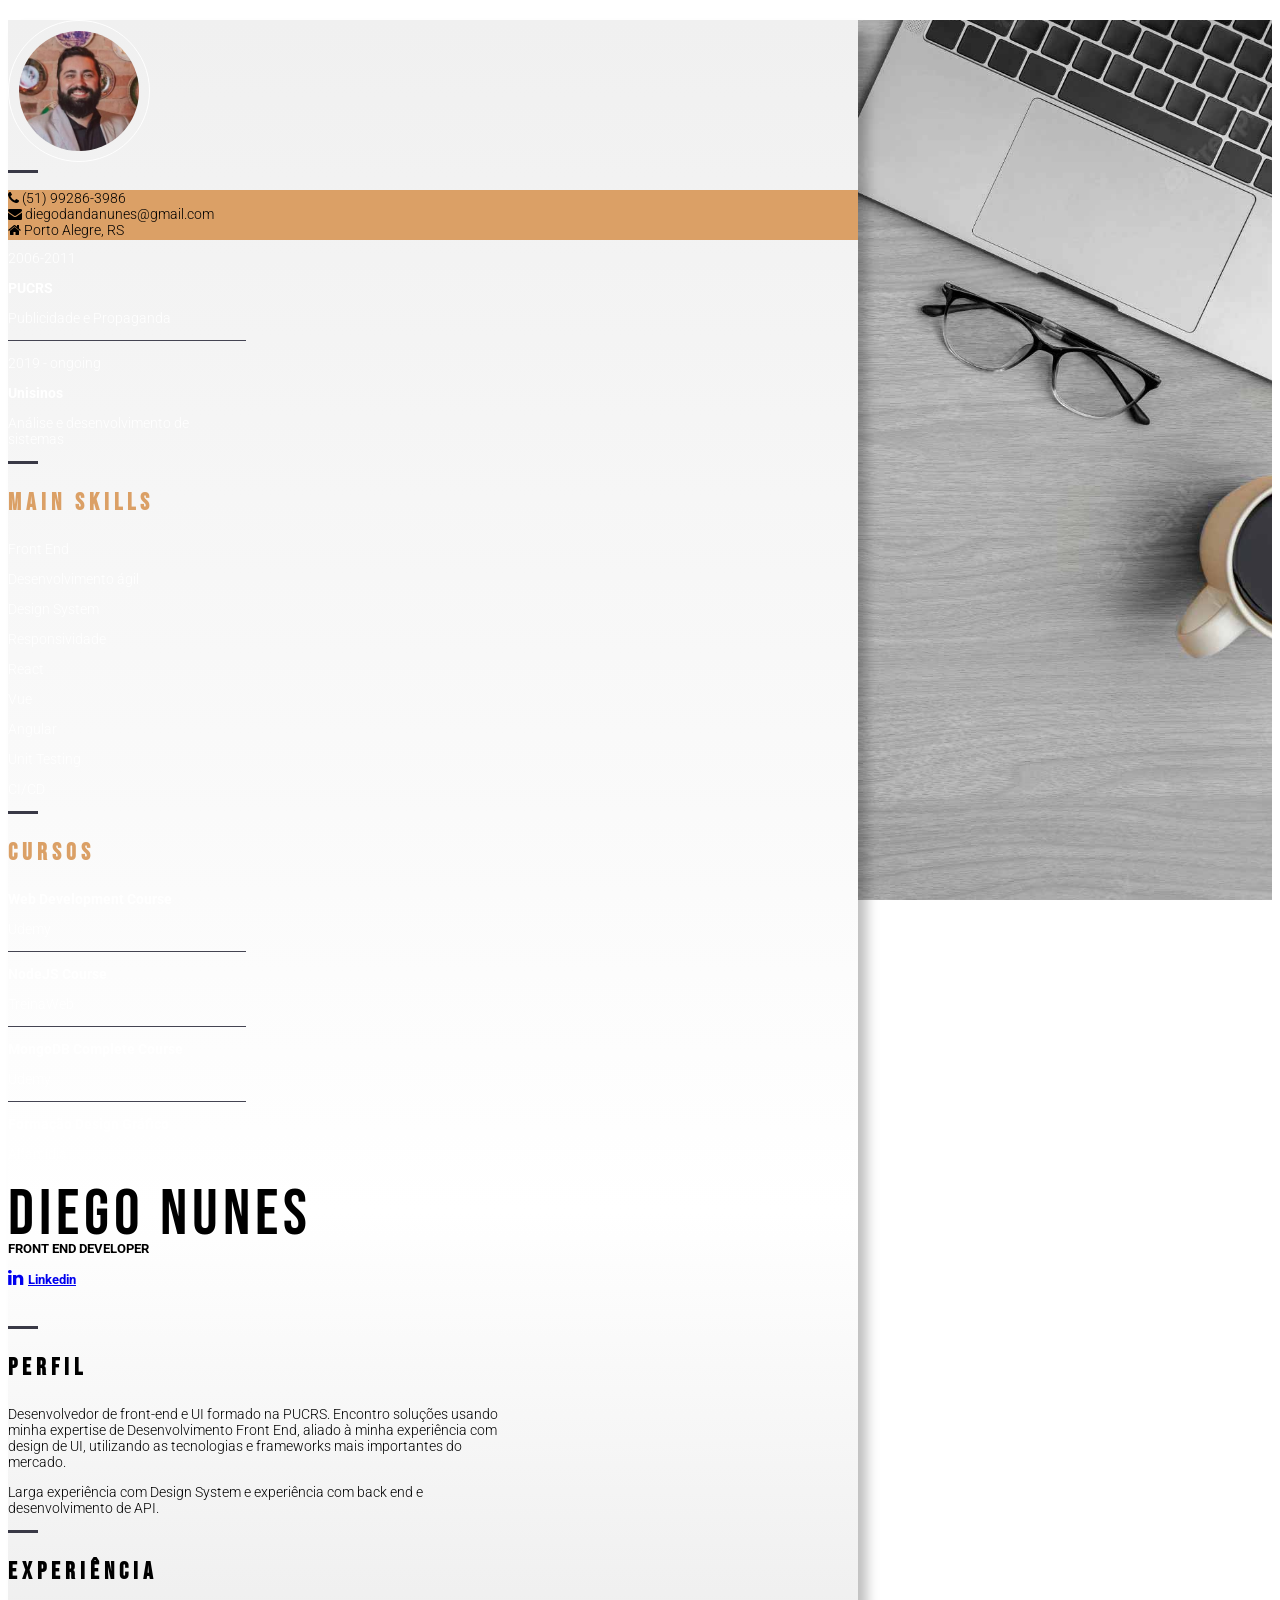
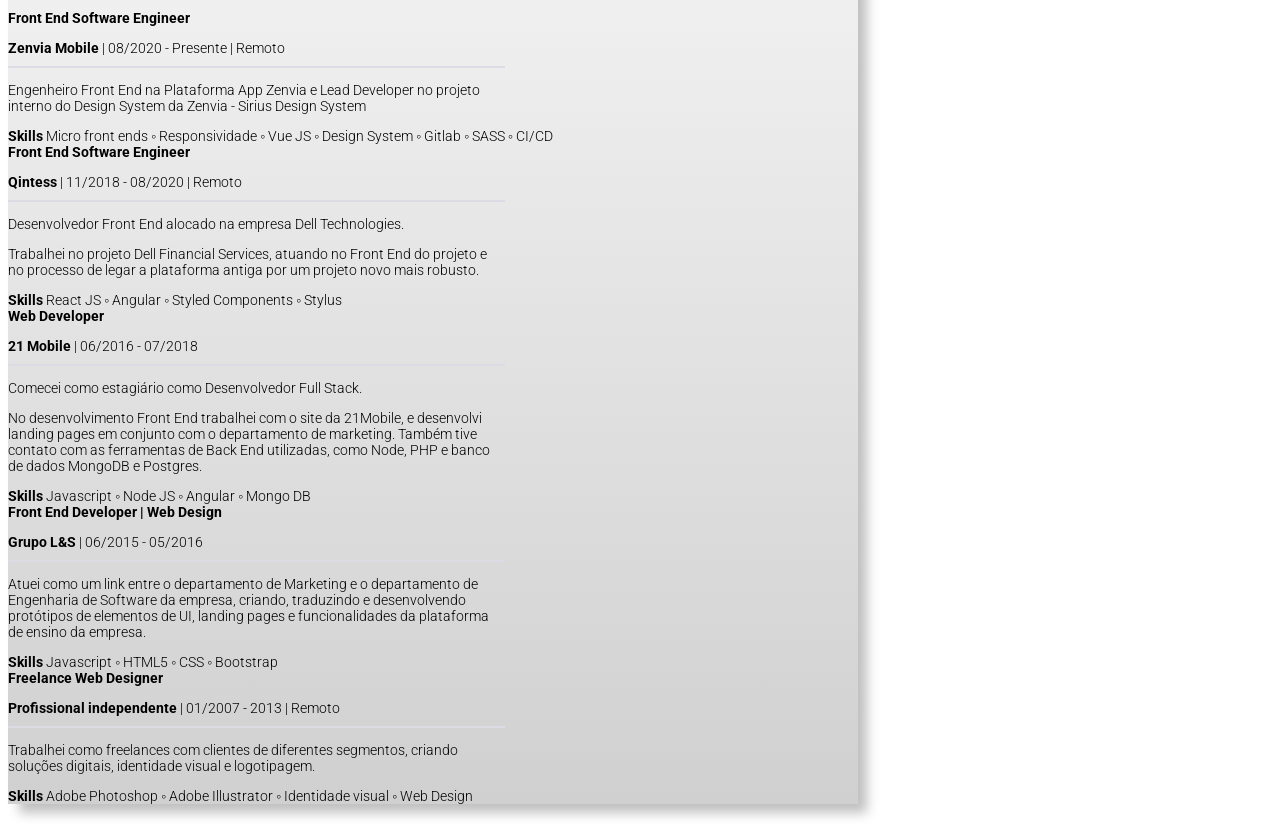
<file: index.html>
<!DOCTYPE html>
<html lang="en">
  <head>
    <link href="https://zenvia-uikit.s3.amazonaws.com/css/sirius.min.css" rel="stylesheet" />
    
    <meta charset="UTF-8">
    <link rel="icon" href="/favicon.ico">
    <meta name="viewport" content="width=device-width, initial-scale=1.0">
    <title>Diego Nunes | Front End Developer</title>
    <script type="module" crossorigin src="/assets/index-ab52ec19.js"></script>
    <link rel="stylesheet" href="/assets/index-840037aa.css">
  </head>
  <body>
    <div id="app"></div>
    
  </body>
</html>
</file>
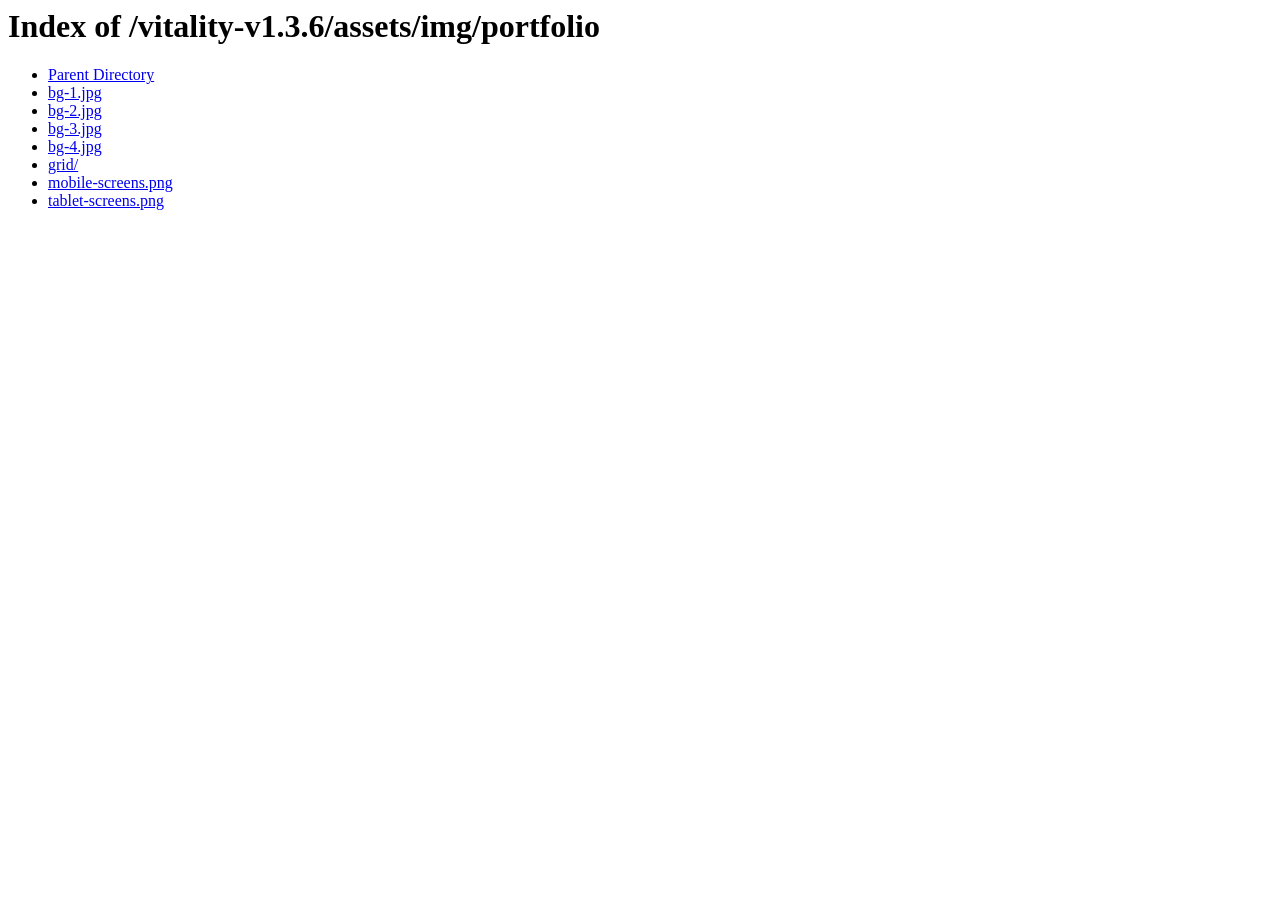
<file: assets/img/portfolio/index.html>
<!DOCTYPE HTML PUBLIC "-//W3C//DTD HTML 3.2 Final//EN">
<html>
 <head>
  <title>Index of /vitality-v1.3.6/assets/img/portfolio</title>
 </head>
 <body>
<h1>Index of /vitality-v1.3.6/assets/img/portfolio</h1>
<ul><li><a href="/vitality-v1.3.6/assets/img/"> Parent Directory</a></li>
<li><a href="bg-1.jpg"> bg-1.jpg</a></li>
<li><a href="bg-2.jpg"> bg-2.jpg</a></li>
<li><a href="bg-3.jpg"> bg-3.jpg</a></li>
<li><a href="bg-4.jpg"> bg-4.jpg</a></li>
<li><a href="grid/"> grid/</a></li>
<li><a href="mobile-screens.png"> mobile-screens.png</a></li>
<li><a href="tablet-screens.png"> tablet-screens.png</a></li>
</ul>
</body></html>
</file>
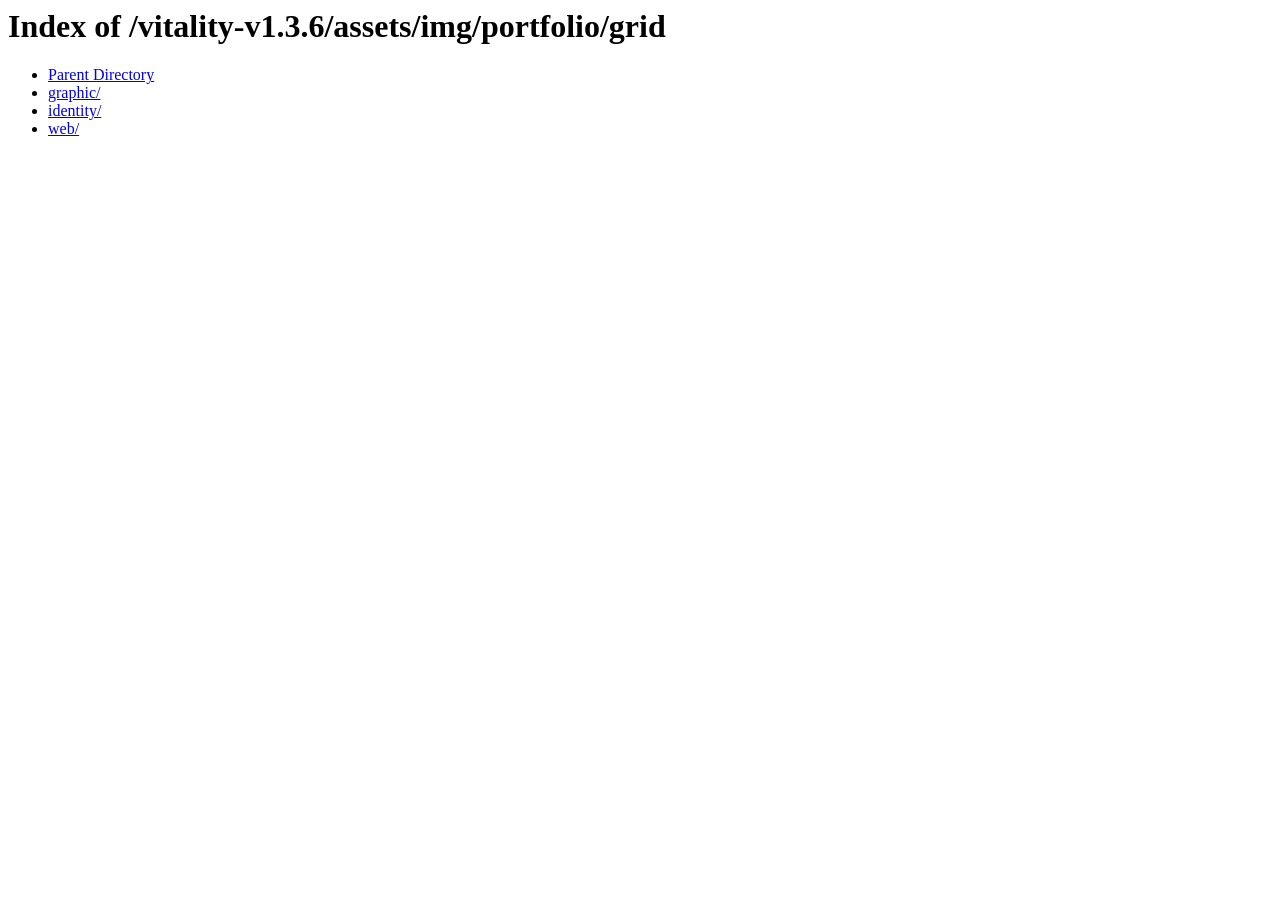
<file: assets/img/portfolio/grid/index.html>
<!DOCTYPE HTML PUBLIC "-//W3C//DTD HTML 3.2 Final//EN">
<html>
 <head>
  <title>Index of /vitality-v1.3.6/assets/img/portfolio/grid</title>
 </head>
 <body>
<h1>Index of /vitality-v1.3.6/assets/img/portfolio/grid</h1>
<ul><li><a href="/vitality-v1.3.6/assets/img/portfolio/"> Parent Directory</a></li>
<li><a href="graphic/"> graphic/</a></li>
<li><a href="identity/"> identity/</a></li>
<li><a href="web/"> web/</a></li>
</ul>
</body></html>
</file>
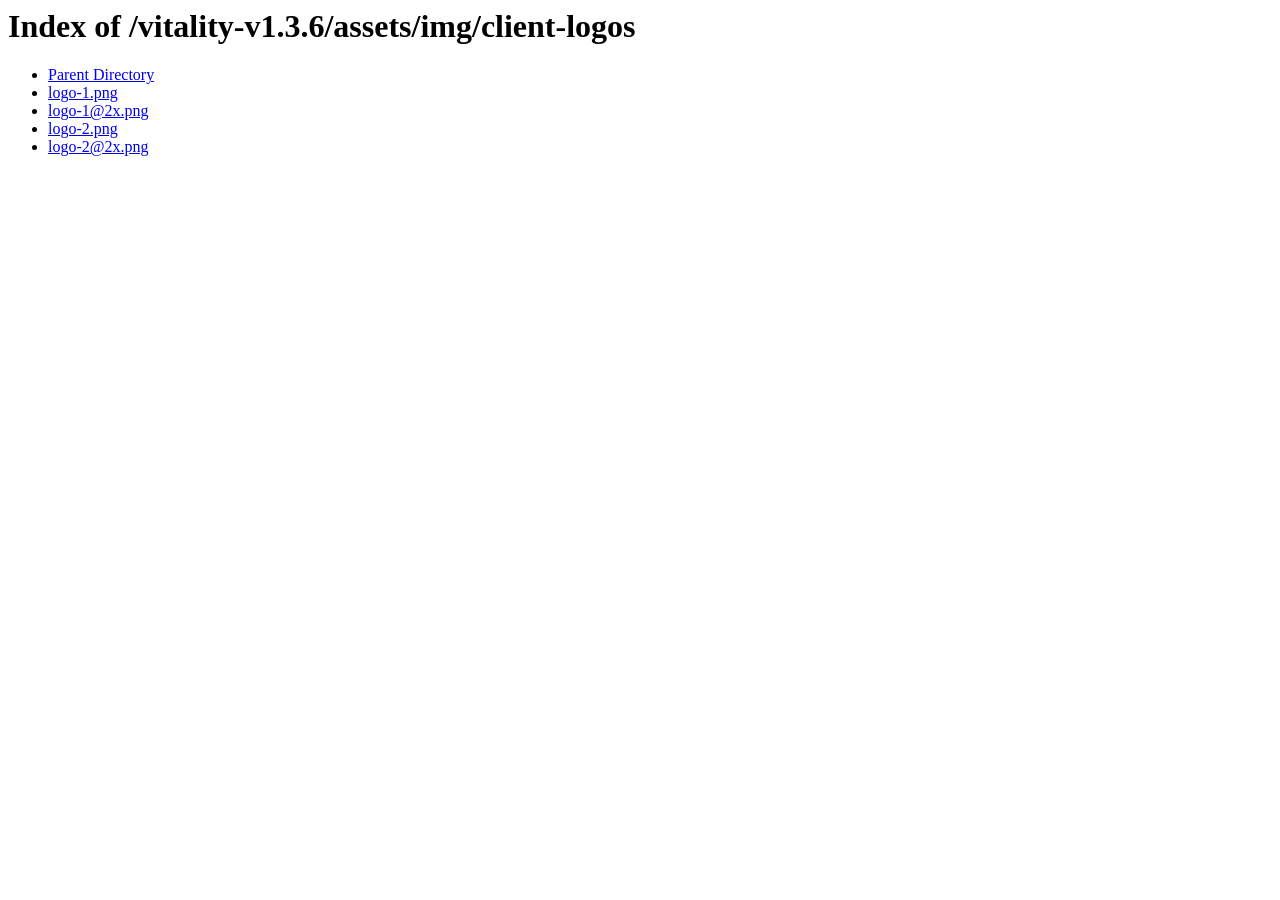
<file: new/assets/img/client-logos/index.html>
<!DOCTYPE HTML PUBLIC "-//W3C//DTD HTML 3.2 Final//EN">
<html>
 <head>
  <title>Index of /vitality-v1.3.6/assets/img/client-logos</title>
 </head>
 <body>
<h1>Index of /vitality-v1.3.6/assets/img/client-logos</h1>
<ul><li><a href="/vitality-v1.3.6/assets/img/"> Parent Directory</a></li>
<li><a href="logo-1.png"> logo-1.png</a></li>
<li><a href="logo-1@2x.png"> logo-1@2x.png</a></li>
<li><a href="logo-2.png"> logo-2.png</a></li>
<li><a href="logo-2@2x.png"> logo-2@2x.png</a></li>
</ul>
</body></html>
</file>
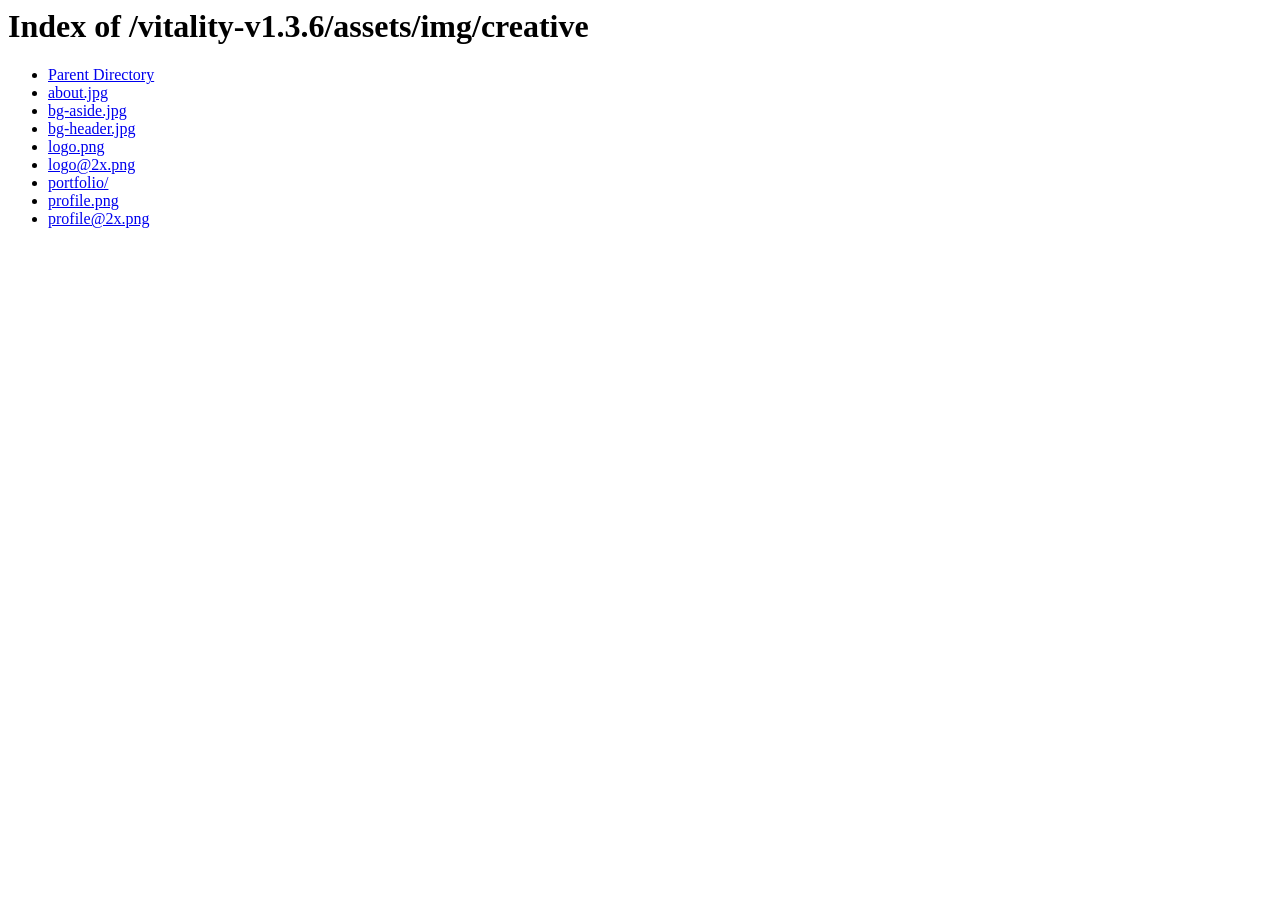
<file: new/assets/img/creative/index.html>
<!DOCTYPE HTML PUBLIC "-//W3C//DTD HTML 3.2 Final//EN">
<html>
 <head>
  <title>Index of /vitality-v1.3.6/assets/img/creative</title>
 </head>
 <body>
<h1>Index of /vitality-v1.3.6/assets/img/creative</h1>
<ul><li><a href="/vitality-v1.3.6/assets/img/"> Parent Directory</a></li>
<li><a href="about.jpg"> about.jpg</a></li>
<li><a href="bg-aside.jpg"> bg-aside.jpg</a></li>
<li><a href="bg-header.jpg"> bg-header.jpg</a></li>
<li><a href="logo.png"> logo.png</a></li>
<li><a href="logo@2x.png"> logo@2x.png</a></li>
<li><a href="portfolio/"> portfolio/</a></li>
<li><a href="profile.png"> profile.png</a></li>
<li><a href="profile@2x.png"> profile@2x.png</a></li>
</ul>
</body></html>
</file>
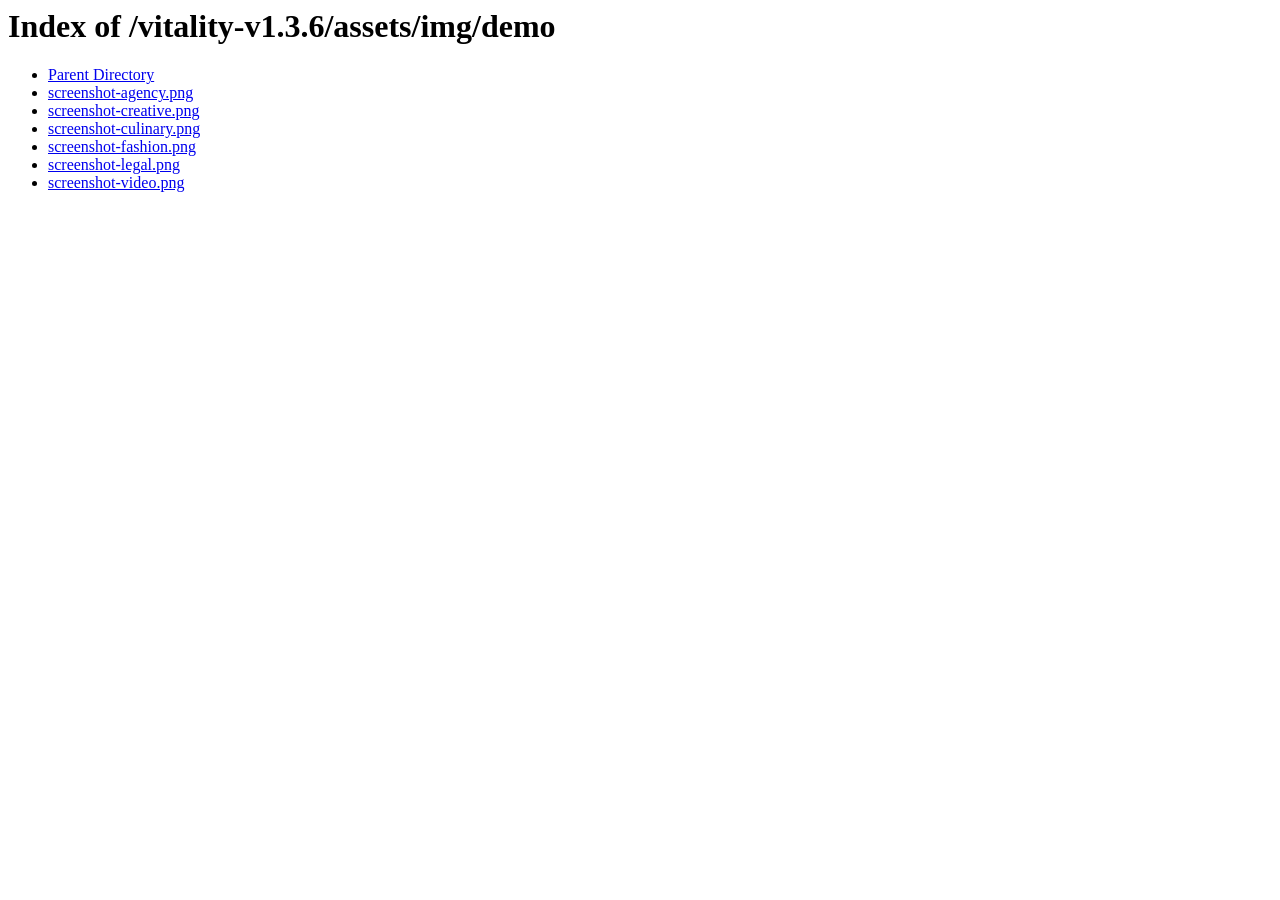
<file: new/assets/img/demo/index.html>
<!DOCTYPE HTML PUBLIC "-//W3C//DTD HTML 3.2 Final//EN">
<html>
 <head>
  <title>Index of /vitality-v1.3.6/assets/img/demo</title>
 </head>
 <body>
<h1>Index of /vitality-v1.3.6/assets/img/demo</h1>
<ul><li><a href="/vitality-v1.3.6/assets/img/"> Parent Directory</a></li>
<li><a href="screenshot-agency.png"> screenshot-agency.png</a></li>
<li><a href="screenshot-creative.png"> screenshot-creative.png</a></li>
<li><a href="screenshot-culinary.png"> screenshot-culinary.png</a></li>
<li><a href="screenshot-fashion.png"> screenshot-fashion.png</a></li>
<li><a href="screenshot-legal.png"> screenshot-legal.png</a></li>
<li><a href="screenshot-video.png"> screenshot-video.png</a></li>
</ul>
</body></html>
</file>
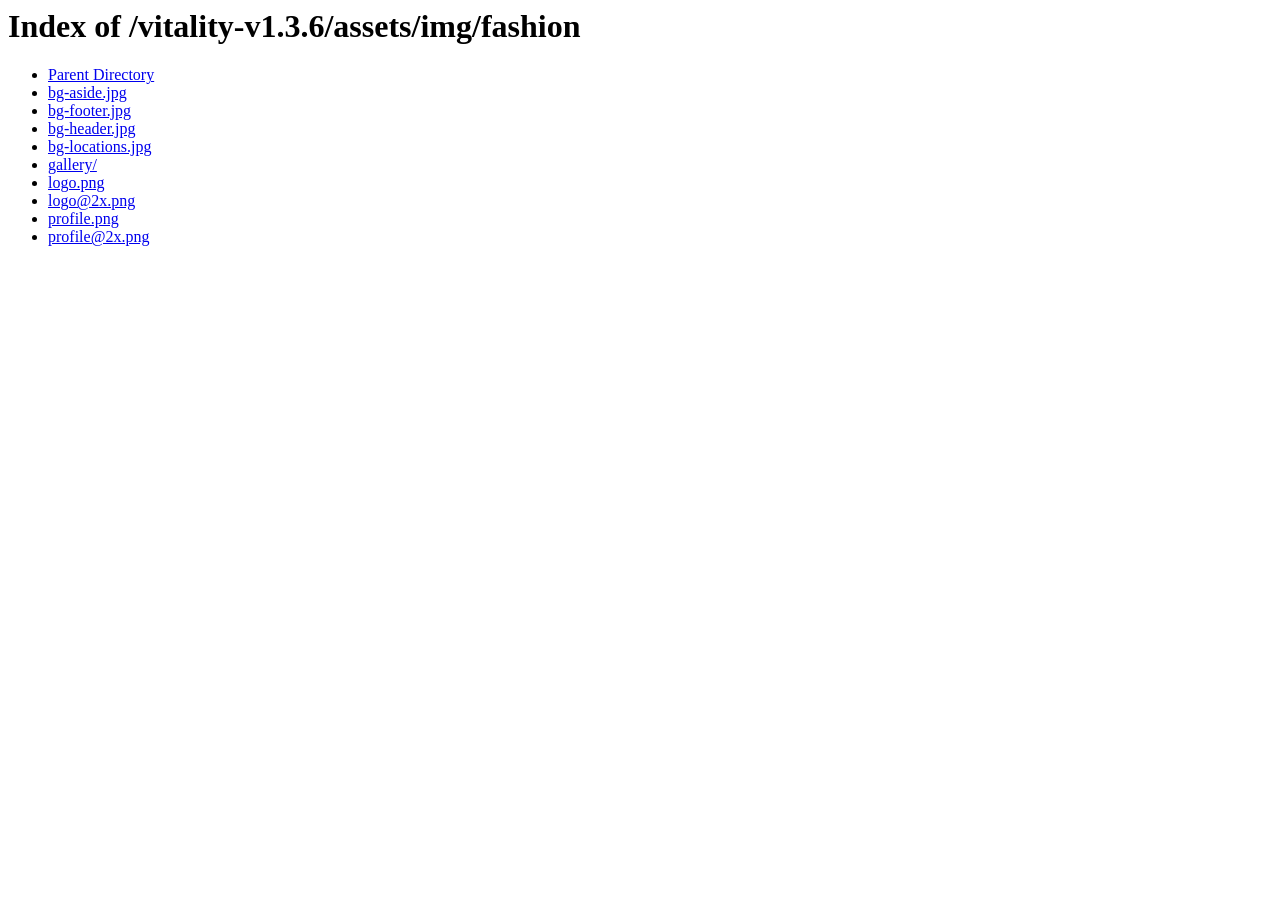
<file: new/assets/img/fashion/index.html>
<!DOCTYPE HTML PUBLIC "-//W3C//DTD HTML 3.2 Final//EN">
<html>
 <head>
  <title>Index of /vitality-v1.3.6/assets/img/fashion</title>
 </head>
 <body>
<h1>Index of /vitality-v1.3.6/assets/img/fashion</h1>
<ul><li><a href="/vitality-v1.3.6/assets/img/"> Parent Directory</a></li>
<li><a href="bg-aside.jpg"> bg-aside.jpg</a></li>
<li><a href="bg-footer.jpg"> bg-footer.jpg</a></li>
<li><a href="bg-header.jpg"> bg-header.jpg</a></li>
<li><a href="bg-locations.jpg"> bg-locations.jpg</a></li>
<li><a href="gallery/"> gallery/</a></li>
<li><a href="logo.png"> logo.png</a></li>
<li><a href="logo@2x.png"> logo@2x.png</a></li>
<li><a href="profile.png"> profile.png</a></li>
<li><a href="profile@2x.png"> profile@2x.png</a></li>
</ul>
</body></html>
</file>
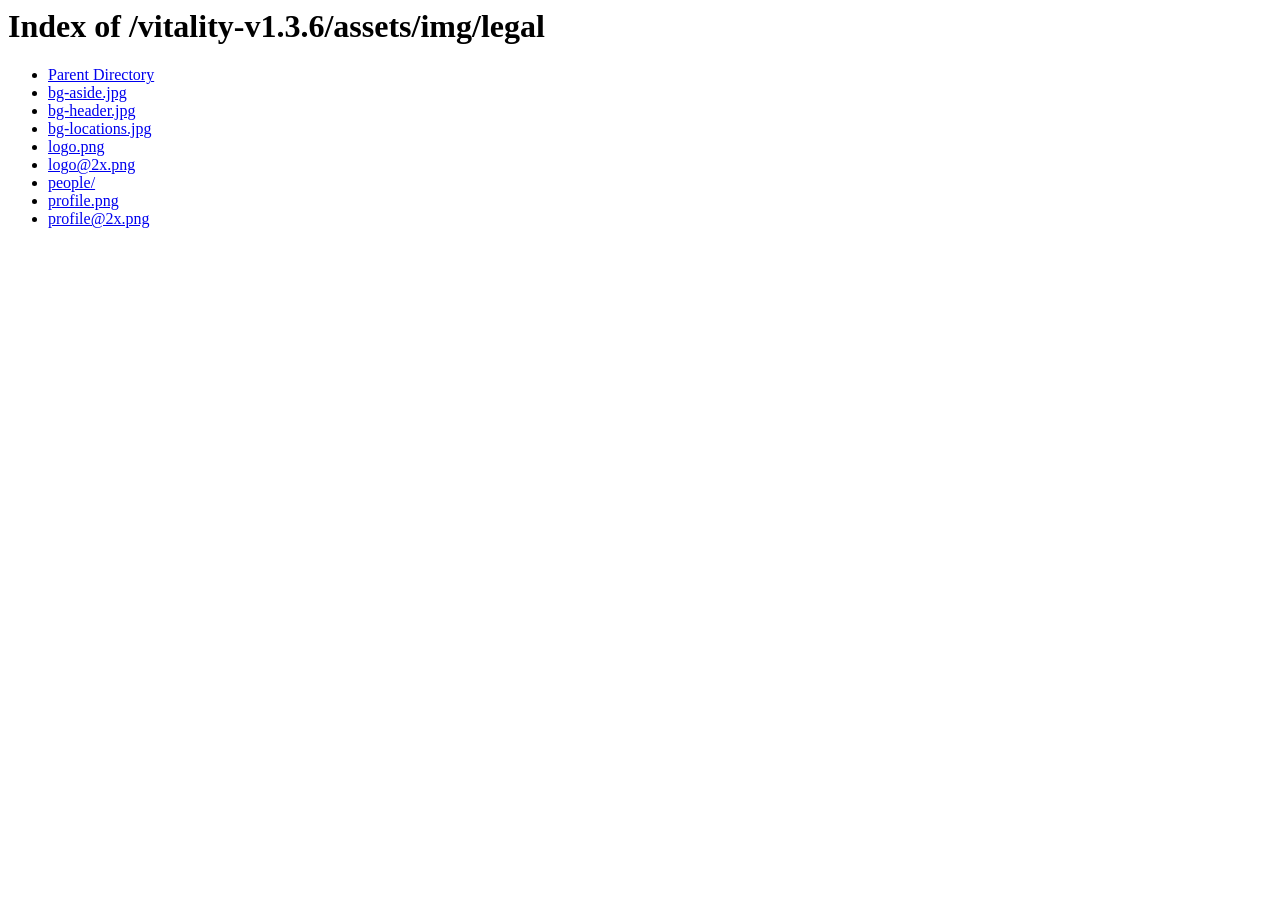
<file: new/assets/img/legal/index.html>
<!DOCTYPE HTML PUBLIC "-//W3C//DTD HTML 3.2 Final//EN">
<html>
 <head>
  <title>Index of /vitality-v1.3.6/assets/img/legal</title>
 </head>
 <body>
<h1>Index of /vitality-v1.3.6/assets/img/legal</h1>
<ul><li><a href="/vitality-v1.3.6/assets/img/"> Parent Directory</a></li>
<li><a href="bg-aside.jpg"> bg-aside.jpg</a></li>
<li><a href="bg-header.jpg"> bg-header.jpg</a></li>
<li><a href="bg-locations.jpg"> bg-locations.jpg</a></li>
<li><a href="logo.png"> logo.png</a></li>
<li><a href="logo@2x.png"> logo@2x.png</a></li>
<li><a href="people/"> people/</a></li>
<li><a href="profile.png"> profile.png</a></li>
<li><a href="profile@2x.png"> profile@2x.png</a></li>
</ul>
</body></html>
</file>
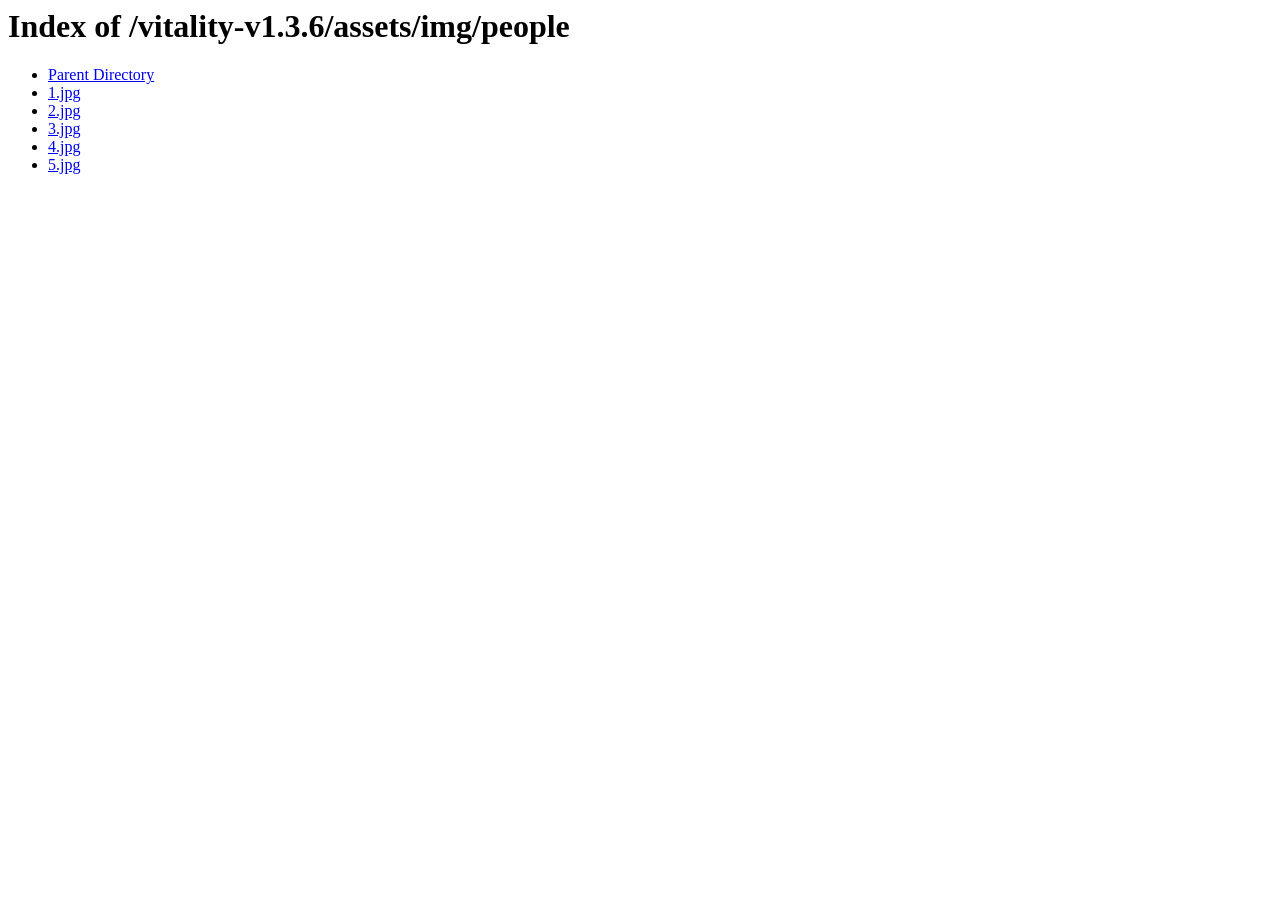
<file: new/assets/img/people/index.html>
<!DOCTYPE HTML PUBLIC "-//W3C//DTD HTML 3.2 Final//EN">
<html>
 <head>
  <title>Index of /vitality-v1.3.6/assets/img/people</title>
 </head>
 <body>
<h1>Index of /vitality-v1.3.6/assets/img/people</h1>
<ul><li><a href="/vitality-v1.3.6/assets/img/"> Parent Directory</a></li>
<li><a href="1.jpg"> 1.jpg</a></li>
<li><a href="2.jpg"> 2.jpg</a></li>
<li><a href="3.jpg"> 3.jpg</a></li>
<li><a href="4.jpg"> 4.jpg</a></li>
<li><a href="5.jpg"> 5.jpg</a></li>
</ul>
</body></html>
</file>
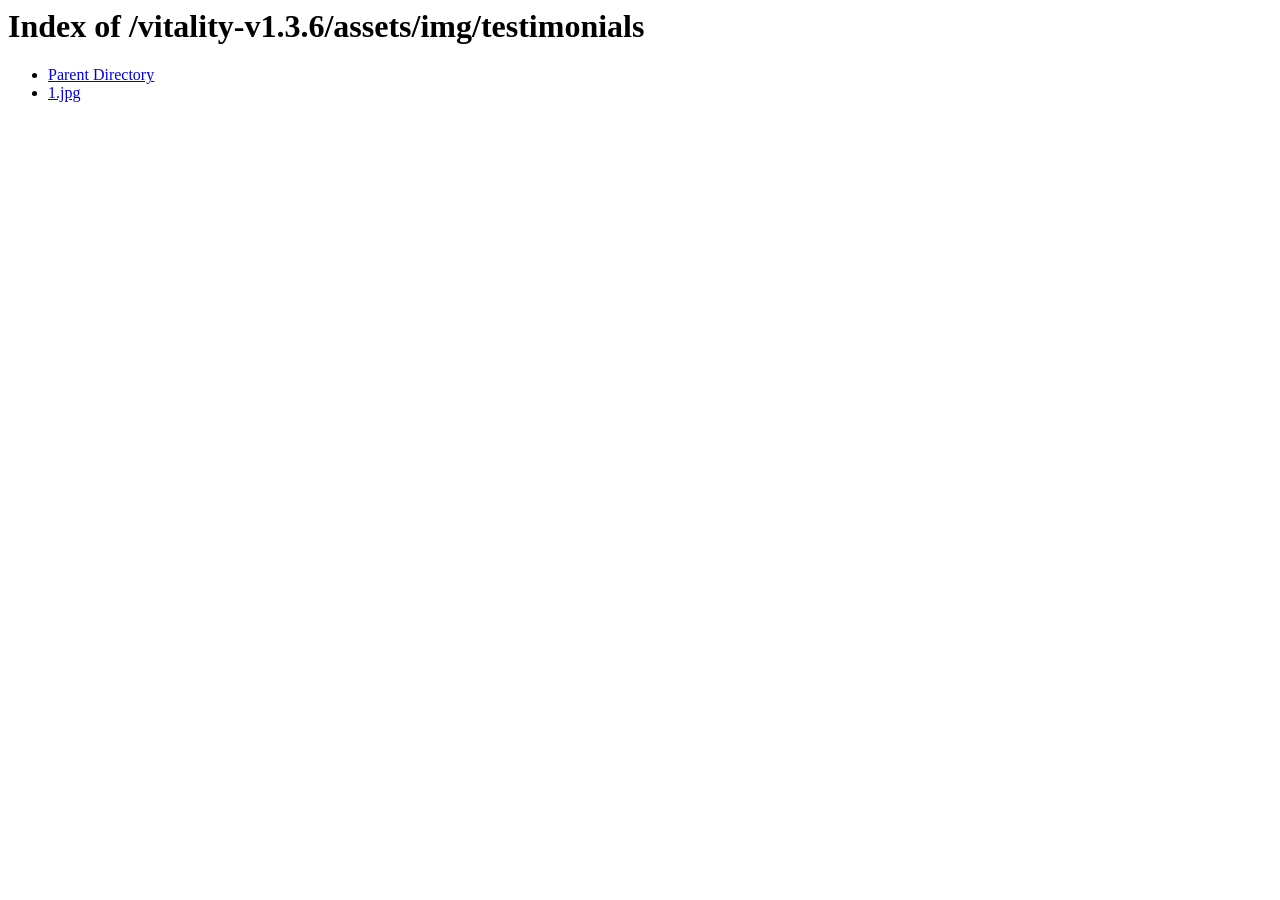
<file: new/assets/img/testimonials/index.html>
<!DOCTYPE HTML PUBLIC "-//W3C//DTD HTML 3.2 Final//EN">
<html>
 <head>
  <title>Index of /vitality-v1.3.6/assets/img/testimonials</title>
 </head>
 <body>
<h1>Index of /vitality-v1.3.6/assets/img/testimonials</h1>
<ul><li><a href="/vitality-v1.3.6/assets/img/"> Parent Directory</a></li>
<li><a href="1.jpg"> 1.jpg</a></li>
</ul>
</body></html>
</file>
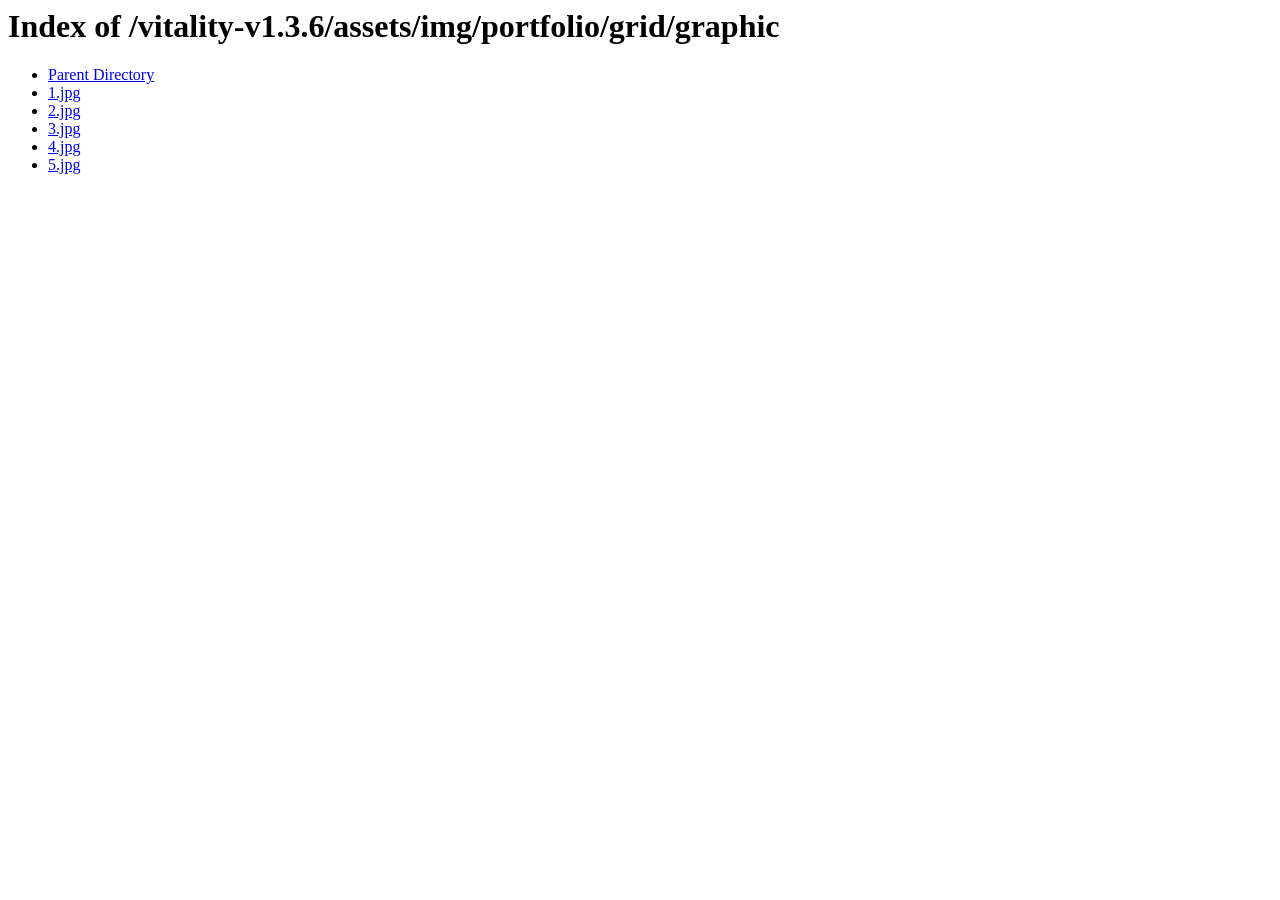
<file: assets/img/portfolio/grid/graphic/index.html>
<!DOCTYPE HTML PUBLIC "-//W3C//DTD HTML 3.2 Final//EN">
<html>
 <head>
  <title>Index of /vitality-v1.3.6/assets/img/portfolio/grid/graphic</title>
 </head>
 <body>
<h1>Index of /vitality-v1.3.6/assets/img/portfolio/grid/graphic</h1>
<ul><li><a href="/vitality-v1.3.6/assets/img/portfolio/grid/"> Parent Directory</a></li>
<li><a href="1.jpg"> 1.jpg</a></li>
<li><a href="2.jpg"> 2.jpg</a></li>
<li><a href="3.jpg"> 3.jpg</a></li>
<li><a href="4.jpg"> 4.jpg</a></li>
<li><a href="5.jpg"> 5.jpg</a></li>
</ul>
</body></html>
</file>
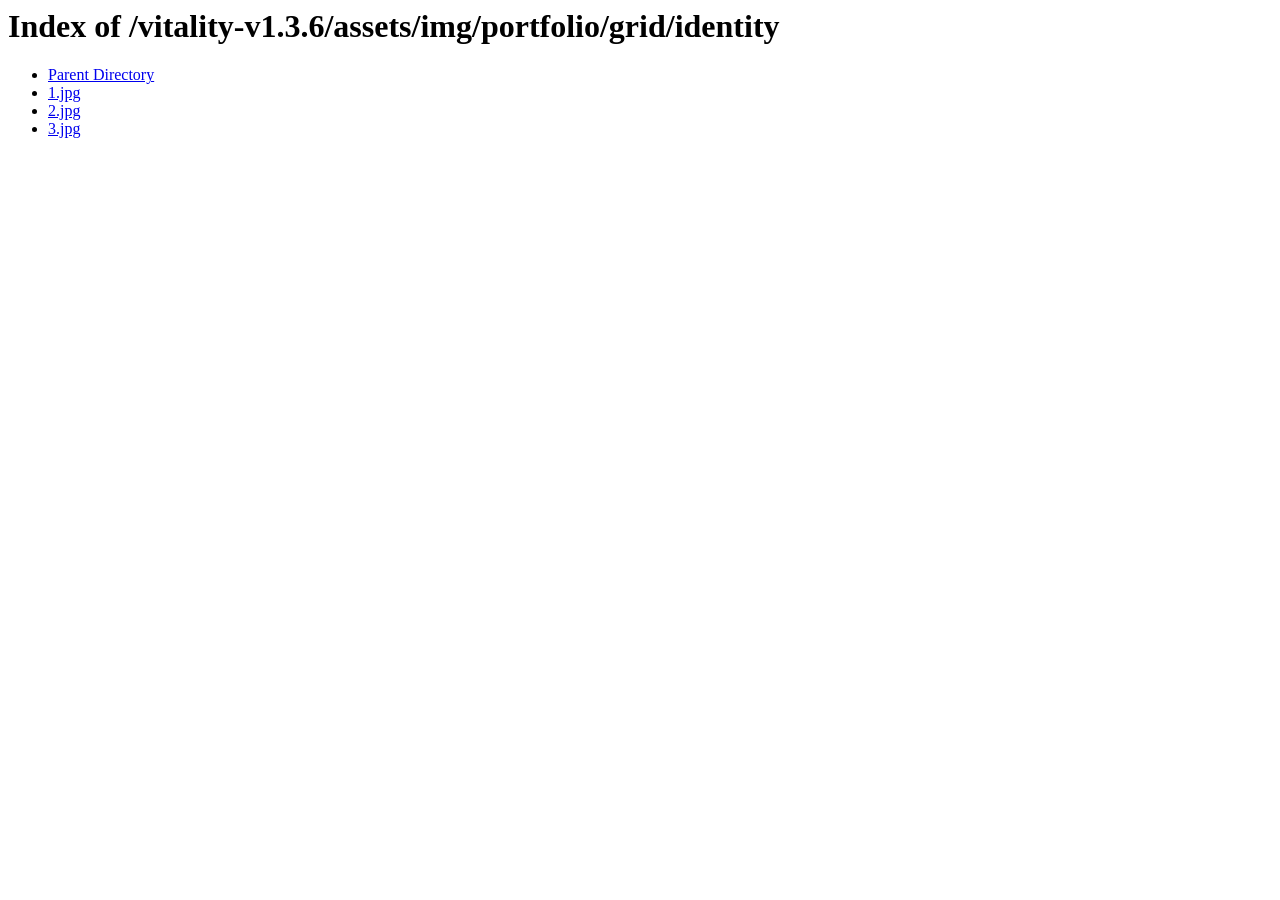
<file: assets/img/portfolio/grid/identity/index.html>
<!DOCTYPE HTML PUBLIC "-//W3C//DTD HTML 3.2 Final//EN">
<html>
 <head>
  <title>Index of /vitality-v1.3.6/assets/img/portfolio/grid/identity</title>
 </head>
 <body>
<h1>Index of /vitality-v1.3.6/assets/img/portfolio/grid/identity</h1>
<ul><li><a href="/vitality-v1.3.6/assets/img/portfolio/grid/"> Parent Directory</a></li>
<li><a href="1.jpg"> 1.jpg</a></li>
<li><a href="2.jpg"> 2.jpg</a></li>
<li><a href="3.jpg"> 3.jpg</a></li>
</ul>
</body></html>
</file>
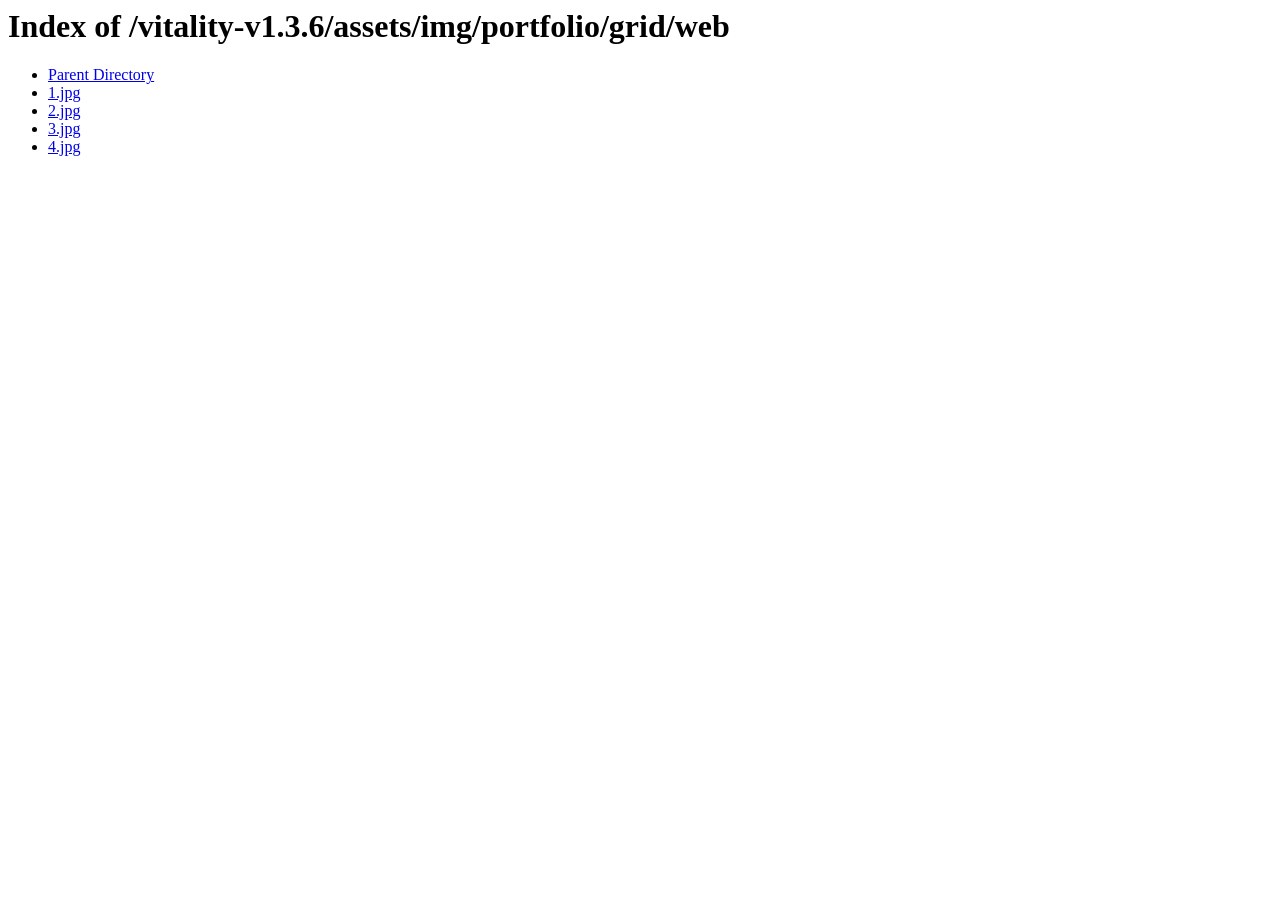
<file: assets/img/portfolio/grid/web/index.html>
<!DOCTYPE HTML PUBLIC "-//W3C//DTD HTML 3.2 Final//EN">
<html>
 <head>
  <title>Index of /vitality-v1.3.6/assets/img/portfolio/grid/web</title>
 </head>
 <body>
<h1>Index of /vitality-v1.3.6/assets/img/portfolio/grid/web</h1>
<ul><li><a href="/vitality-v1.3.6/assets/img/portfolio/grid/"> Parent Directory</a></li>
<li><a href="1.jpg"> 1.jpg</a></li>
<li><a href="2.jpg"> 2.jpg</a></li>
<li><a href="3.jpg"> 3.jpg</a></li>
<li><a href="4.jpg"> 4.jpg</a></li>
</ul>
</body></html>
</file>
<file: assets/index-840037aa.css>
@import"https://fonts.googleapis.com/css2?family=Bebas+Neue&display=swap";@import"https://fonts.googleapis.com/css2?family=Roboto:wght@100;300;500;700&display=swap";/*!
*  Font Awesome 4.7.0 by @davegandy - http://fontawesome.io - @fontawesome
*  License - http://fontawesome.io/license (Font: SIL OFL 1.1, CSS: MIT License)
*/@font-face{font-family:FontAwesome;src:url(/assets/fontawesome-webfont-7bfcab6d.eot?v=4.7.0);src:url(/assets/fontawesome-webfont-7bfcab6d.eot?#iefix&v=4.7.0) format("embedded-opentype"),url(/assets/fontawesome-webfont-2adefcbc.woff2?v=4.7.0) format("woff2"),url(/assets/fontawesome-webfont-ba0c59de.woff?v=4.7.0) format("woff"),url(/assets/fontawesome-webfont-aa58f33f.ttf?v=4.7.0) format("truetype"),url(/assets/fontawesome-webfont-ad615792.svg?v=4.7.0#fontawesomeregular) format("svg");font-weight:400;font-style:normal}.fa{display:inline-block;font: 14px/1 FontAwesome;font-size:inherit;text-rendering:auto;-webkit-font-smoothing:antialiased;-moz-osx-font-smoothing:grayscale}.fa-lg{font-size:1.33333333em;line-height:.75em;vertical-align:-15%}.fa-2x{font-size:2em}.fa-3x{font-size:3em}.fa-4x{font-size:4em}.fa-5x{font-size:5em}.fa-fw{width:1.28571429em;text-align:center}.fa-ul{padding-left:0;margin-left:2.14285714em;list-style-type:none}.fa-ul>li{position:relative}.fa-li{position:absolute;left:-2.14285714em;width:2.14285714em;top:.14285714em;text-align:center}.fa-li.fa-lg{left:-1.85714286em}.fa-border{padding:.2em .25em .15em;border:solid .08em #eee;border-radius:.1em}.fa-pull-left{float:left}.fa-pull-right{float:right}.fa.fa-pull-left{margin-right:.3em}.fa.fa-pull-right{margin-left:.3em}.pull-right{float:right}.pull-left{float:left}.fa.pull-left{margin-right:.3em}.fa.pull-right{margin-left:.3em}.fa-spin{-webkit-animation:fa-spin 2s infinite linear;animation:fa-spin 2s infinite linear}.fa-pulse{-webkit-animation:fa-spin 1s infinite steps(8);animation:fa-spin 1s infinite steps(8)}@-webkit-keyframes fa-spin{0%{-webkit-transform:rotate(0deg);transform:rotate(0)}to{-webkit-transform:rotate(359deg);transform:rotate(359deg)}}@keyframes fa-spin{0%{-webkit-transform:rotate(0deg);transform:rotate(0)}to{-webkit-transform:rotate(359deg);transform:rotate(359deg)}}.fa-rotate-90{-ms-filter:"progid:DXImageTransform.Microsoft.BasicImage(rotation=1)";-webkit-transform:rotate(90deg);-ms-transform:rotate(90deg);transform:rotate(90deg)}.fa-rotate-180{-ms-filter:"progid:DXImageTransform.Microsoft.BasicImage(rotation=2)";-webkit-transform:rotate(180deg);-ms-transform:rotate(180deg);transform:rotate(180deg)}.fa-rotate-270{-ms-filter:"progid:DXImageTransform.Microsoft.BasicImage(rotation=3)";-webkit-transform:rotate(270deg);-ms-transform:rotate(270deg);transform:rotate(270deg)}.fa-flip-horizontal{-ms-filter:"progid:DXImageTransform.Microsoft.BasicImage(rotation=0, mirror=1)";-webkit-transform:scale(-1,1);-ms-transform:scale(-1,1);transform:scaleX(-1)}.fa-flip-vertical{-ms-filter:"progid:DXImageTransform.Microsoft.BasicImage(rotation=2, mirror=1)";-webkit-transform:scale(1,-1);-ms-transform:scale(1,-1);transform:scaleY(-1)}:root .fa-rotate-90,:root .fa-rotate-180,:root .fa-rotate-270,:root .fa-flip-horizontal,:root .fa-flip-vertical{filter:none}.fa-stack{position:relative;display:inline-block;width:2em;height:2em;line-height:2em;vertical-align:middle}.fa-stack-1x,.fa-stack-2x{position:absolute;left:0;width:100%;text-align:center}.fa-stack-1x{line-height:inherit}.fa-stack-2x{font-size:2em}.fa-inverse{color:#fff}.fa-glass:before{content:"\f000"}.fa-music:before{content:"\f001"}.fa-search:before{content:"\f002"}.fa-envelope-o:before{content:"\f003"}.fa-heart:before{content:"\f004"}.fa-star:before{content:"\f005"}.fa-star-o:before{content:"\f006"}.fa-user:before{content:"\f007"}.fa-film:before{content:"\f008"}.fa-th-large:before{content:"\f009"}.fa-th:before{content:"\f00a"}.fa-th-list:before{content:"\f00b"}.fa-check:before{content:"\f00c"}.fa-remove:before,.fa-close:before,.fa-times:before{content:"\f00d"}.fa-search-plus:before{content:"\f00e"}.fa-search-minus:before{content:"\f010"}.fa-power-off:before{content:"\f011"}.fa-signal:before{content:"\f012"}.fa-gear:before,.fa-cog:before{content:"\f013"}.fa-trash-o:before{content:"\f014"}.fa-home:before{content:"\f015"}.fa-file-o:before{content:"\f016"}.fa-clock-o:before{content:"\f017"}.fa-road:before{content:"\f018"}.fa-download:before{content:"\f019"}.fa-arrow-circle-o-down:before{content:"\f01a"}.fa-arrow-circle-o-up:before{content:"\f01b"}.fa-inbox:before{content:"\f01c"}.fa-play-circle-o:before{content:"\f01d"}.fa-rotate-right:before,.fa-repeat:before{content:"\f01e"}.fa-refresh:before{content:"\f021"}.fa-list-alt:before{content:"\f022"}.fa-lock:before{content:"\f023"}.fa-flag:before{content:"\f024"}.fa-headphones:before{content:"\f025"}.fa-volume-off:before{content:"\f026"}.fa-volume-down:before{content:"\f027"}.fa-volume-up:before{content:"\f028"}.fa-qrcode:before{content:"\f029"}.fa-barcode:before{content:"\f02a"}.fa-tag:before{content:"\f02b"}.fa-tags:before{content:"\f02c"}.fa-book:before{content:"\f02d"}.fa-bookmark:before{content:"\f02e"}.fa-print:before{content:"\f02f"}.fa-camera:before{content:"\f030"}.fa-font:before{content:"\f031"}.fa-bold:before{content:"\f032"}.fa-italic:before{content:"\f033"}.fa-text-height:before{content:"\f034"}.fa-text-width:before{content:"\f035"}.fa-align-left:before{content:"\f036"}.fa-align-center:before{content:"\f037"}.fa-align-right:before{content:"\f038"}.fa-align-justify:before{content:"\f039"}.fa-list:before{content:"\f03a"}.fa-dedent:before,.fa-outdent:before{content:"\f03b"}.fa-indent:before{content:"\f03c"}.fa-video-camera:before{content:"\f03d"}.fa-photo:before,.fa-image:before,.fa-picture-o:before{content:"\f03e"}.fa-pencil:before{content:"\f040"}.fa-map-marker:before{content:"\f041"}.fa-adjust:before{content:"\f042"}.fa-tint:before{content:"\f043"}.fa-edit:before,.fa-pencil-square-o:before{content:"\f044"}.fa-share-square-o:before{content:"\f045"}.fa-check-square-o:before{content:"\f046"}.fa-arrows:before{content:"\f047"}.fa-step-backward:before{content:"\f048"}.fa-fast-backward:before{content:"\f049"}.fa-backward:before{content:"\f04a"}.fa-play:before{content:"\f04b"}.fa-pause:before{content:"\f04c"}.fa-stop:before{content:"\f04d"}.fa-forward:before{content:"\f04e"}.fa-fast-forward:before{content:"\f050"}.fa-step-forward:before{content:"\f051"}.fa-eject:before{content:"\f052"}.fa-chevron-left:before{content:"\f053"}.fa-chevron-right:before{content:"\f054"}.fa-plus-circle:before{content:"\f055"}.fa-minus-circle:before{content:"\f056"}.fa-times-circle:before{content:"\f057"}.fa-check-circle:before{content:"\f058"}.fa-question-circle:before{content:"\f059"}.fa-info-circle:before{content:"\f05a"}.fa-crosshairs:before{content:"\f05b"}.fa-times-circle-o:before{content:"\f05c"}.fa-check-circle-o:before{content:"\f05d"}.fa-ban:before{content:"\f05e"}.fa-arrow-left:before{content:"\f060"}.fa-arrow-right:before{content:"\f061"}.fa-arrow-up:before{content:"\f062"}.fa-arrow-down:before{content:"\f063"}.fa-mail-forward:before,.fa-share:before{content:"\f064"}.fa-expand:before{content:"\f065"}.fa-compress:before{content:"\f066"}.fa-plus:before{content:"\f067"}.fa-minus:before{content:"\f068"}.fa-asterisk:before{content:"\f069"}.fa-exclamation-circle:before{content:"\f06a"}.fa-gift:before{content:"\f06b"}.fa-leaf:before{content:"\f06c"}.fa-fire:before{content:"\f06d"}.fa-eye:before{content:"\f06e"}.fa-eye-slash:before{content:"\f070"}.fa-warning:before,.fa-exclamation-triangle:before{content:"\f071"}.fa-plane:before{content:"\f072"}.fa-calendar:before{content:"\f073"}.fa-random:before{content:"\f074"}.fa-comment:before{content:"\f075"}.fa-magnet:before{content:"\f076"}.fa-chevron-up:before{content:"\f077"}.fa-chevron-down:before{content:"\f078"}.fa-retweet:before{content:"\f079"}.fa-shopping-cart:before{content:"\f07a"}.fa-folder:before{content:"\f07b"}.fa-folder-open:before{content:"\f07c"}.fa-arrows-v:before{content:"\f07d"}.fa-arrows-h:before{content:"\f07e"}.fa-bar-chart-o:before,.fa-bar-chart:before{content:"\f080"}.fa-twitter-square:before{content:"\f081"}.fa-facebook-square:before{content:"\f082"}.fa-camera-retro:before{content:"\f083"}.fa-key:before{content:"\f084"}.fa-gears:before,.fa-cogs:before{content:"\f085"}.fa-comments:before{content:"\f086"}.fa-thumbs-o-up:before{content:"\f087"}.fa-thumbs-o-down:before{content:"\f088"}.fa-star-half:before{content:"\f089"}.fa-heart-o:before{content:"\f08a"}.fa-sign-out:before{content:"\f08b"}.fa-linkedin-square:before{content:"\f08c"}.fa-thumb-tack:before{content:"\f08d"}.fa-external-link:before{content:"\f08e"}.fa-sign-in:before{content:"\f090"}.fa-trophy:before{content:"\f091"}.fa-github-square:before{content:"\f092"}.fa-upload:before{content:"\f093"}.fa-lemon-o:before{content:"\f094"}.fa-phone:before{content:"\f095"}.fa-square-o:before{content:"\f096"}.fa-bookmark-o:before{content:"\f097"}.fa-phone-square:before{content:"\f098"}.fa-twitter:before{content:"\f099"}.fa-facebook-f:before,.fa-facebook:before{content:"\f09a"}.fa-github:before{content:"\f09b"}.fa-unlock:before{content:"\f09c"}.fa-credit-card:before{content:"\f09d"}.fa-feed:before,.fa-rss:before{content:"\f09e"}.fa-hdd-o:before{content:"\f0a0"}.fa-bullhorn:before{content:"\f0a1"}.fa-bell:before{content:"\f0f3"}.fa-certificate:before{content:"\f0a3"}.fa-hand-o-right:before{content:"\f0a4"}.fa-hand-o-left:before{content:"\f0a5"}.fa-hand-o-up:before{content:"\f0a6"}.fa-hand-o-down:before{content:"\f0a7"}.fa-arrow-circle-left:before{content:"\f0a8"}.fa-arrow-circle-right:before{content:"\f0a9"}.fa-arrow-circle-up:before{content:"\f0aa"}.fa-arrow-circle-down:before{content:"\f0ab"}.fa-globe:before{content:"\f0ac"}.fa-wrench:before{content:"\f0ad"}.fa-tasks:before{content:"\f0ae"}.fa-filter:before{content:"\f0b0"}.fa-briefcase:before{content:"\f0b1"}.fa-arrows-alt:before{content:"\f0b2"}.fa-group:before,.fa-users:before{content:"\f0c0"}.fa-chain:before,.fa-link:before{content:"\f0c1"}.fa-cloud:before{content:"\f0c2"}.fa-flask:before{content:"\f0c3"}.fa-cut:before,.fa-scissors:before{content:"\f0c4"}.fa-copy:before,.fa-files-o:before{content:"\f0c5"}.fa-paperclip:before{content:"\f0c6"}.fa-save:before,.fa-floppy-o:before{content:"\f0c7"}.fa-square:before{content:"\f0c8"}.fa-navicon:before,.fa-reorder:before,.fa-bars:before{content:"\f0c9"}.fa-list-ul:before{content:"\f0ca"}.fa-list-ol:before{content:"\f0cb"}.fa-strikethrough:before{content:"\f0cc"}.fa-underline:before{content:"\f0cd"}.fa-table:before{content:"\f0ce"}.fa-magic:before{content:"\f0d0"}.fa-truck:before{content:"\f0d1"}.fa-pinterest:before{content:"\f0d2"}.fa-pinterest-square:before{content:"\f0d3"}.fa-google-plus-square:before{content:"\f0d4"}.fa-google-plus:before{content:"\f0d5"}.fa-money:before{content:"\f0d6"}.fa-caret-down:before{content:"\f0d7"}.fa-caret-up:before{content:"\f0d8"}.fa-caret-left:before{content:"\f0d9"}.fa-caret-right:before{content:"\f0da"}.fa-columns:before{content:"\f0db"}.fa-unsorted:before,.fa-sort:before{content:"\f0dc"}.fa-sort-down:before,.fa-sort-desc:before{content:"\f0dd"}.fa-sort-up:before,.fa-sort-asc:before{content:"\f0de"}.fa-envelope:before{content:"\f0e0"}.fa-linkedin:before{content:"\f0e1"}.fa-rotate-left:before,.fa-undo:before{content:"\f0e2"}.fa-legal:before,.fa-gavel:before{content:"\f0e3"}.fa-dashboard:before,.fa-tachometer:before{content:"\f0e4"}.fa-comment-o:before{content:"\f0e5"}.fa-comments-o:before{content:"\f0e6"}.fa-flash:before,.fa-bolt:before{content:"\f0e7"}.fa-sitemap:before{content:"\f0e8"}.fa-umbrella:before{content:"\f0e9"}.fa-paste:before,.fa-clipboard:before{content:"\f0ea"}.fa-lightbulb-o:before{content:"\f0eb"}.fa-exchange:before{content:"\f0ec"}.fa-cloud-download:before{content:"\f0ed"}.fa-cloud-upload:before{content:"\f0ee"}.fa-user-md:before{content:"\f0f0"}.fa-stethoscope:before{content:"\f0f1"}.fa-suitcase:before{content:"\f0f2"}.fa-bell-o:before{content:"\f0a2"}.fa-coffee:before{content:"\f0f4"}.fa-cutlery:before{content:"\f0f5"}.fa-file-text-o:before{content:"\f0f6"}.fa-building-o:before{content:"\f0f7"}.fa-hospital-o:before{content:"\f0f8"}.fa-ambulance:before{content:"\f0f9"}.fa-medkit:before{content:"\f0fa"}.fa-fighter-jet:before{content:"\f0fb"}.fa-beer:before{content:"\f0fc"}.fa-h-square:before{content:"\f0fd"}.fa-plus-square:before{content:"\f0fe"}.fa-angle-double-left:before{content:"\f100"}.fa-angle-double-right:before{content:"\f101"}.fa-angle-double-up:before{content:"\f102"}.fa-angle-double-down:before{content:"\f103"}.fa-angle-left:before{content:"\f104"}.fa-angle-right:before{content:"\f105"}.fa-angle-up:before{content:"\f106"}.fa-angle-down:before{content:"\f107"}.fa-desktop:before{content:"\f108"}.fa-laptop:before{content:"\f109"}.fa-tablet:before{content:"\f10a"}.fa-mobile-phone:before,.fa-mobile:before{content:"\f10b"}.fa-circle-o:before{content:"\f10c"}.fa-quote-left:before{content:"\f10d"}.fa-quote-right:before{content:"\f10e"}.fa-spinner:before{content:"\f110"}.fa-circle:before{content:"\f111"}.fa-mail-reply:before,.fa-reply:before{content:"\f112"}.fa-github-alt:before{content:"\f113"}.fa-folder-o:before{content:"\f114"}.fa-folder-open-o:before{content:"\f115"}.fa-smile-o:before{content:"\f118"}.fa-frown-o:before{content:"\f119"}.fa-meh-o:before{content:"\f11a"}.fa-gamepad:before{content:"\f11b"}.fa-keyboard-o:before{content:"\f11c"}.fa-flag-o:before{content:"\f11d"}.fa-flag-checkered:before{content:"\f11e"}.fa-terminal:before{content:"\f120"}.fa-code:before{content:"\f121"}.fa-mail-reply-all:before,.fa-reply-all:before{content:"\f122"}.fa-star-half-empty:before,.fa-star-half-full:before,.fa-star-half-o:before{content:"\f123"}.fa-location-arrow:before{content:"\f124"}.fa-crop:before{content:"\f125"}.fa-code-fork:before{content:"\f126"}.fa-unlink:before,.fa-chain-broken:before{content:"\f127"}.fa-question:before{content:"\f128"}.fa-info:before{content:"\f129"}.fa-exclamation:before{content:"\f12a"}.fa-superscript:before{content:"\f12b"}.fa-subscript:before{content:"\f12c"}.fa-eraser:before{content:"\f12d"}.fa-puzzle-piece:before{content:"\f12e"}.fa-microphone:before{content:"\f130"}.fa-microphone-slash:before{content:"\f131"}.fa-shield:before{content:"\f132"}.fa-calendar-o:before{content:"\f133"}.fa-fire-extinguisher:before{content:"\f134"}.fa-rocket:before{content:"\f135"}.fa-maxcdn:before{content:"\f136"}.fa-chevron-circle-left:before{content:"\f137"}.fa-chevron-circle-right:before{content:"\f138"}.fa-chevron-circle-up:before{content:"\f139"}.fa-chevron-circle-down:before{content:"\f13a"}.fa-html5:before{content:"\f13b"}.fa-css3:before{content:"\f13c"}.fa-anchor:before{content:"\f13d"}.fa-unlock-alt:before{content:"\f13e"}.fa-bullseye:before{content:"\f140"}.fa-ellipsis-h:before{content:"\f141"}.fa-ellipsis-v:before{content:"\f142"}.fa-rss-square:before{content:"\f143"}.fa-play-circle:before{content:"\f144"}.fa-ticket:before{content:"\f145"}.fa-minus-square:before{content:"\f146"}.fa-minus-square-o:before{content:"\f147"}.fa-level-up:before{content:"\f148"}.fa-level-down:before{content:"\f149"}.fa-check-square:before{content:"\f14a"}.fa-pencil-square:before{content:"\f14b"}.fa-external-link-square:before{content:"\f14c"}.fa-share-square:before{content:"\f14d"}.fa-compass:before{content:"\f14e"}.fa-toggle-down:before,.fa-caret-square-o-down:before{content:"\f150"}.fa-toggle-up:before,.fa-caret-square-o-up:before{content:"\f151"}.fa-toggle-right:before,.fa-caret-square-o-right:before{content:"\f152"}.fa-euro:before,.fa-eur:before{content:"\f153"}.fa-gbp:before{content:"\f154"}.fa-dollar:before,.fa-usd:before{content:"\f155"}.fa-rupee:before,.fa-inr:before{content:"\f156"}.fa-cny:before,.fa-rmb:before,.fa-yen:before,.fa-jpy:before{content:"\f157"}.fa-ruble:before,.fa-rouble:before,.fa-rub:before{content:"\f158"}.fa-won:before,.fa-krw:before{content:"\f159"}.fa-bitcoin:before,.fa-btc:before{content:"\f15a"}.fa-file:before{content:"\f15b"}.fa-file-text:before{content:"\f15c"}.fa-sort-alpha-asc:before{content:"\f15d"}.fa-sort-alpha-desc:before{content:"\f15e"}.fa-sort-amount-asc:before{content:"\f160"}.fa-sort-amount-desc:before{content:"\f161"}.fa-sort-numeric-asc:before{content:"\f162"}.fa-sort-numeric-desc:before{content:"\f163"}.fa-thumbs-up:before{content:"\f164"}.fa-thumbs-down:before{content:"\f165"}.fa-youtube-square:before{content:"\f166"}.fa-youtube:before{content:"\f167"}.fa-xing:before{content:"\f168"}.fa-xing-square:before{content:"\f169"}.fa-youtube-play:before{content:"\f16a"}.fa-dropbox:before{content:"\f16b"}.fa-stack-overflow:before{content:"\f16c"}.fa-instagram:before{content:"\f16d"}.fa-flickr:before{content:"\f16e"}.fa-adn:before{content:"\f170"}.fa-bitbucket:before{content:"\f171"}.fa-bitbucket-square:before{content:"\f172"}.fa-tumblr:before{content:"\f173"}.fa-tumblr-square:before{content:"\f174"}.fa-long-arrow-down:before{content:"\f175"}.fa-long-arrow-up:before{content:"\f176"}.fa-long-arrow-left:before{content:"\f177"}.fa-long-arrow-right:before{content:"\f178"}.fa-apple:before{content:"\f179"}.fa-windows:before{content:"\f17a"}.fa-android:before{content:"\f17b"}.fa-linux:before{content:"\f17c"}.fa-dribbble:before{content:"\f17d"}.fa-skype:before{content:"\f17e"}.fa-foursquare:before{content:"\f180"}.fa-trello:before{content:"\f181"}.fa-female:before{content:"\f182"}.fa-male:before{content:"\f183"}.fa-gittip:before,.fa-gratipay:before{content:"\f184"}.fa-sun-o:before{content:"\f185"}.fa-moon-o:before{content:"\f186"}.fa-archive:before{content:"\f187"}.fa-bug:before{content:"\f188"}.fa-vk:before{content:"\f189"}.fa-weibo:before{content:"\f18a"}.fa-renren:before{content:"\f18b"}.fa-pagelines:before{content:"\f18c"}.fa-stack-exchange:before{content:"\f18d"}.fa-arrow-circle-o-right:before{content:"\f18e"}.fa-arrow-circle-o-left:before{content:"\f190"}.fa-toggle-left:before,.fa-caret-square-o-left:before{content:"\f191"}.fa-dot-circle-o:before{content:"\f192"}.fa-wheelchair:before{content:"\f193"}.fa-vimeo-square:before{content:"\f194"}.fa-turkish-lira:before,.fa-try:before{content:"\f195"}.fa-plus-square-o:before{content:"\f196"}.fa-space-shuttle:before{content:"\f197"}.fa-slack:before{content:"\f198"}.fa-envelope-square:before{content:"\f199"}.fa-wordpress:before{content:"\f19a"}.fa-openid:before{content:"\f19b"}.fa-institution:before,.fa-bank:before,.fa-university:before{content:"\f19c"}.fa-mortar-board:before,.fa-graduation-cap:before{content:"\f19d"}.fa-yahoo:before{content:"\f19e"}.fa-google:before{content:"\f1a0"}.fa-reddit:before{content:"\f1a1"}.fa-reddit-square:before{content:"\f1a2"}.fa-stumbleupon-circle:before{content:"\f1a3"}.fa-stumbleupon:before{content:"\f1a4"}.fa-delicious:before{content:"\f1a5"}.fa-digg:before{content:"\f1a6"}.fa-pied-piper-pp:before{content:"\f1a7"}.fa-pied-piper-alt:before{content:"\f1a8"}.fa-drupal:before{content:"\f1a9"}.fa-joomla:before{content:"\f1aa"}.fa-language:before{content:"\f1ab"}.fa-fax:before{content:"\f1ac"}.fa-building:before{content:"\f1ad"}.fa-child:before{content:"\f1ae"}.fa-paw:before{content:"\f1b0"}.fa-spoon:before{content:"\f1b1"}.fa-cube:before{content:"\f1b2"}.fa-cubes:before{content:"\f1b3"}.fa-behance:before{content:"\f1b4"}.fa-behance-square:before{content:"\f1b5"}.fa-steam:before{content:"\f1b6"}.fa-steam-square:before{content:"\f1b7"}.fa-recycle:before{content:"\f1b8"}.fa-automobile:before,.fa-car:before{content:"\f1b9"}.fa-cab:before,.fa-taxi:before{content:"\f1ba"}.fa-tree:before{content:"\f1bb"}.fa-spotify:before{content:"\f1bc"}.fa-deviantart:before{content:"\f1bd"}.fa-soundcloud:before{content:"\f1be"}.fa-database:before{content:"\f1c0"}.fa-file-pdf-o:before{content:"\f1c1"}.fa-file-word-o:before{content:"\f1c2"}.fa-file-excel-o:before{content:"\f1c3"}.fa-file-powerpoint-o:before{content:"\f1c4"}.fa-file-photo-o:before,.fa-file-picture-o:before,.fa-file-image-o:before{content:"\f1c5"}.fa-file-zip-o:before,.fa-file-archive-o:before{content:"\f1c6"}.fa-file-sound-o:before,.fa-file-audio-o:before{content:"\f1c7"}.fa-file-movie-o:before,.fa-file-video-o:before{content:"\f1c8"}.fa-file-code-o:before{content:"\f1c9"}.fa-vine:before{content:"\f1ca"}.fa-codepen:before{content:"\f1cb"}.fa-jsfiddle:before{content:"\f1cc"}.fa-life-bouy:before,.fa-life-buoy:before,.fa-life-saver:before,.fa-support:before,.fa-life-ring:before{content:"\f1cd"}.fa-circle-o-notch:before{content:"\f1ce"}.fa-ra:before,.fa-resistance:before,.fa-rebel:before{content:"\f1d0"}.fa-ge:before,.fa-empire:before{content:"\f1d1"}.fa-git-square:before{content:"\f1d2"}.fa-git:before{content:"\f1d3"}.fa-y-combinator-square:before,.fa-yc-square:before,.fa-hacker-news:before{content:"\f1d4"}.fa-tencent-weibo:before{content:"\f1d5"}.fa-qq:before{content:"\f1d6"}.fa-wechat:before,.fa-weixin:before{content:"\f1d7"}.fa-send:before,.fa-paper-plane:before{content:"\f1d8"}.fa-send-o:before,.fa-paper-plane-o:before{content:"\f1d9"}.fa-history:before{content:"\f1da"}.fa-circle-thin:before{content:"\f1db"}.fa-header:before{content:"\f1dc"}.fa-paragraph:before{content:"\f1dd"}.fa-sliders:before{content:"\f1de"}.fa-share-alt:before{content:"\f1e0"}.fa-share-alt-square:before{content:"\f1e1"}.fa-bomb:before{content:"\f1e2"}.fa-soccer-ball-o:before,.fa-futbol-o:before{content:"\f1e3"}.fa-tty:before{content:"\f1e4"}.fa-binoculars:before{content:"\f1e5"}.fa-plug:before{content:"\f1e6"}.fa-slideshare:before{content:"\f1e7"}.fa-twitch:before{content:"\f1e8"}.fa-yelp:before{content:"\f1e9"}.fa-newspaper-o:before{content:"\f1ea"}.fa-wifi:before{content:"\f1eb"}.fa-calculator:before{content:"\f1ec"}.fa-paypal:before{content:"\f1ed"}.fa-google-wallet:before{content:"\f1ee"}.fa-cc-visa:before{content:"\f1f0"}.fa-cc-mastercard:before{content:"\f1f1"}.fa-cc-discover:before{content:"\f1f2"}.fa-cc-amex:before{content:"\f1f3"}.fa-cc-paypal:before{content:"\f1f4"}.fa-cc-stripe:before{content:"\f1f5"}.fa-bell-slash:before{content:"\f1f6"}.fa-bell-slash-o:before{content:"\f1f7"}.fa-trash:before{content:"\f1f8"}.fa-copyright:before{content:"\f1f9"}.fa-at:before{content:"\f1fa"}.fa-eyedropper:before{content:"\f1fb"}.fa-paint-brush:before{content:"\f1fc"}.fa-birthday-cake:before{content:"\f1fd"}.fa-area-chart:before{content:"\f1fe"}.fa-pie-chart:before{content:"\f200"}.fa-line-chart:before{content:"\f201"}.fa-lastfm:before{content:"\f202"}.fa-lastfm-square:before{content:"\f203"}.fa-toggle-off:before{content:"\f204"}.fa-toggle-on:before{content:"\f205"}.fa-bicycle:before{content:"\f206"}.fa-bus:before{content:"\f207"}.fa-ioxhost:before{content:"\f208"}.fa-angellist:before{content:"\f209"}.fa-cc:before{content:"\f20a"}.fa-shekel:before,.fa-sheqel:before,.fa-ils:before{content:"\f20b"}.fa-meanpath:before{content:"\f20c"}.fa-buysellads:before{content:"\f20d"}.fa-connectdevelop:before{content:"\f20e"}.fa-dashcube:before{content:"\f210"}.fa-forumbee:before{content:"\f211"}.fa-leanpub:before{content:"\f212"}.fa-sellsy:before{content:"\f213"}.fa-shirtsinbulk:before{content:"\f214"}.fa-simplybuilt:before{content:"\f215"}.fa-skyatlas:before{content:"\f216"}.fa-cart-plus:before{content:"\f217"}.fa-cart-arrow-down:before{content:"\f218"}.fa-diamond:before{content:"\f219"}.fa-ship:before{content:"\f21a"}.fa-user-secret:before{content:"\f21b"}.fa-motorcycle:before{content:"\f21c"}.fa-street-view:before{content:"\f21d"}.fa-heartbeat:before{content:"\f21e"}.fa-venus:before{content:"\f221"}.fa-mars:before{content:"\f222"}.fa-mercury:before{content:"\f223"}.fa-intersex:before,.fa-transgender:before{content:"\f224"}.fa-transgender-alt:before{content:"\f225"}.fa-venus-double:before{content:"\f226"}.fa-mars-double:before{content:"\f227"}.fa-venus-mars:before{content:"\f228"}.fa-mars-stroke:before{content:"\f229"}.fa-mars-stroke-v:before{content:"\f22a"}.fa-mars-stroke-h:before{content:"\f22b"}.fa-neuter:before{content:"\f22c"}.fa-genderless:before{content:"\f22d"}.fa-facebook-official:before{content:"\f230"}.fa-pinterest-p:before{content:"\f231"}.fa-whatsapp:before{content:"\f232"}.fa-server:before{content:"\f233"}.fa-user-plus:before{content:"\f234"}.fa-user-times:before{content:"\f235"}.fa-hotel:before,.fa-bed:before{content:"\f236"}.fa-viacoin:before{content:"\f237"}.fa-train:before{content:"\f238"}.fa-subway:before{content:"\f239"}.fa-medium:before{content:"\f23a"}.fa-yc:before,.fa-y-combinator:before{content:"\f23b"}.fa-optin-monster:before{content:"\f23c"}.fa-opencart:before{content:"\f23d"}.fa-expeditedssl:before{content:"\f23e"}.fa-battery-4:before,.fa-battery:before,.fa-battery-full:before{content:"\f240"}.fa-battery-3:before,.fa-battery-three-quarters:before{content:"\f241"}.fa-battery-2:before,.fa-battery-half:before{content:"\f242"}.fa-battery-1:before,.fa-battery-quarter:before{content:"\f243"}.fa-battery-0:before,.fa-battery-empty:before{content:"\f244"}.fa-mouse-pointer:before{content:"\f245"}.fa-i-cursor:before{content:"\f246"}.fa-object-group:before{content:"\f247"}.fa-object-ungroup:before{content:"\f248"}.fa-sticky-note:before{content:"\f249"}.fa-sticky-note-o:before{content:"\f24a"}.fa-cc-jcb:before{content:"\f24b"}.fa-cc-diners-club:before{content:"\f24c"}.fa-clone:before{content:"\f24d"}.fa-balance-scale:before{content:"\f24e"}.fa-hourglass-o:before{content:"\f250"}.fa-hourglass-1:before,.fa-hourglass-start:before{content:"\f251"}.fa-hourglass-2:before,.fa-hourglass-half:before{content:"\f252"}.fa-hourglass-3:before,.fa-hourglass-end:before{content:"\f253"}.fa-hourglass:before{content:"\f254"}.fa-hand-grab-o:before,.fa-hand-rock-o:before{content:"\f255"}.fa-hand-stop-o:before,.fa-hand-paper-o:before{content:"\f256"}.fa-hand-scissors-o:before{content:"\f257"}.fa-hand-lizard-o:before{content:"\f258"}.fa-hand-spock-o:before{content:"\f259"}.fa-hand-pointer-o:before{content:"\f25a"}.fa-hand-peace-o:before{content:"\f25b"}.fa-trademark:before{content:"\f25c"}.fa-registered:before{content:"\f25d"}.fa-creative-commons:before{content:"\f25e"}.fa-gg:before{content:"\f260"}.fa-gg-circle:before{content:"\f261"}.fa-tripadvisor:before{content:"\f262"}.fa-odnoklassniki:before{content:"\f263"}.fa-odnoklassniki-square:before{content:"\f264"}.fa-get-pocket:before{content:"\f265"}.fa-wikipedia-w:before{content:"\f266"}.fa-safari:before{content:"\f267"}.fa-chrome:before{content:"\f268"}.fa-firefox:before{content:"\f269"}.fa-opera:before{content:"\f26a"}.fa-internet-explorer:before{content:"\f26b"}.fa-tv:before,.fa-television:before{content:"\f26c"}.fa-contao:before{content:"\f26d"}.fa-500px:before{content:"\f26e"}.fa-amazon:before{content:"\f270"}.fa-calendar-plus-o:before{content:"\f271"}.fa-calendar-minus-o:before{content:"\f272"}.fa-calendar-times-o:before{content:"\f273"}.fa-calendar-check-o:before{content:"\f274"}.fa-industry:before{content:"\f275"}.fa-map-pin:before{content:"\f276"}.fa-map-signs:before{content:"\f277"}.fa-map-o:before{content:"\f278"}.fa-map:before{content:"\f279"}.fa-commenting:before{content:"\f27a"}.fa-commenting-o:before{content:"\f27b"}.fa-houzz:before{content:"\f27c"}.fa-vimeo:before{content:"\f27d"}.fa-black-tie:before{content:"\f27e"}.fa-fonticons:before{content:"\f280"}.fa-reddit-alien:before{content:"\f281"}.fa-edge:before{content:"\f282"}.fa-credit-card-alt:before{content:"\f283"}.fa-codiepie:before{content:"\f284"}.fa-modx:before{content:"\f285"}.fa-fort-awesome:before{content:"\f286"}.fa-usb:before{content:"\f287"}.fa-product-hunt:before{content:"\f288"}.fa-mixcloud:before{content:"\f289"}.fa-scribd:before{content:"\f28a"}.fa-pause-circle:before{content:"\f28b"}.fa-pause-circle-o:before{content:"\f28c"}.fa-stop-circle:before{content:"\f28d"}.fa-stop-circle-o:before{content:"\f28e"}.fa-shopping-bag:before{content:"\f290"}.fa-shopping-basket:before{content:"\f291"}.fa-hashtag:before{content:"\f292"}.fa-bluetooth:before{content:"\f293"}.fa-bluetooth-b:before{content:"\f294"}.fa-percent:before{content:"\f295"}.fa-gitlab:before{content:"\f296"}.fa-wpbeginner:before{content:"\f297"}.fa-wpforms:before{content:"\f298"}.fa-envira:before{content:"\f299"}.fa-universal-access:before{content:"\f29a"}.fa-wheelchair-alt:before{content:"\f29b"}.fa-question-circle-o:before{content:"\f29c"}.fa-blind:before{content:"\f29d"}.fa-audio-description:before{content:"\f29e"}.fa-volume-control-phone:before{content:"\f2a0"}.fa-braille:before{content:"\f2a1"}.fa-assistive-listening-systems:before{content:"\f2a2"}.fa-asl-interpreting:before,.fa-american-sign-language-interpreting:before{content:"\f2a3"}.fa-deafness:before,.fa-hard-of-hearing:before,.fa-deaf:before{content:"\f2a4"}.fa-glide:before{content:"\f2a5"}.fa-glide-g:before{content:"\f2a6"}.fa-signing:before,.fa-sign-language:before{content:"\f2a7"}.fa-low-vision:before{content:"\f2a8"}.fa-viadeo:before{content:"\f2a9"}.fa-viadeo-square:before{content:"\f2aa"}.fa-snapchat:before{content:"\f2ab"}.fa-snapchat-ghost:before{content:"\f2ac"}.fa-snapchat-square:before{content:"\f2ad"}.fa-pied-piper:before{content:"\f2ae"}.fa-first-order:before{content:"\f2b0"}.fa-yoast:before{content:"\f2b1"}.fa-themeisle:before{content:"\f2b2"}.fa-google-plus-circle:before,.fa-google-plus-official:before{content:"\f2b3"}.fa-fa:before,.fa-font-awesome:before{content:"\f2b4"}.fa-handshake-o:before{content:"\f2b5"}.fa-envelope-open:before{content:"\f2b6"}.fa-envelope-open-o:before{content:"\f2b7"}.fa-linode:before{content:"\f2b8"}.fa-address-book:before{content:"\f2b9"}.fa-address-book-o:before{content:"\f2ba"}.fa-vcard:before,.fa-address-card:before{content:"\f2bb"}.fa-vcard-o:before,.fa-address-card-o:before{content:"\f2bc"}.fa-user-circle:before{content:"\f2bd"}.fa-user-circle-o:before{content:"\f2be"}.fa-user-o:before{content:"\f2c0"}.fa-id-badge:before{content:"\f2c1"}.fa-drivers-license:before,.fa-id-card:before{content:"\f2c2"}.fa-drivers-license-o:before,.fa-id-card-o:before{content:"\f2c3"}.fa-quora:before{content:"\f2c4"}.fa-free-code-camp:before{content:"\f2c5"}.fa-telegram:before{content:"\f2c6"}.fa-thermometer-4:before,.fa-thermometer:before,.fa-thermometer-full:before{content:"\f2c7"}.fa-thermometer-3:before,.fa-thermometer-three-quarters:before{content:"\f2c8"}.fa-thermometer-2:before,.fa-thermometer-half:before{content:"\f2c9"}.fa-thermometer-1:before,.fa-thermometer-quarter:before{content:"\f2ca"}.fa-thermometer-0:before,.fa-thermometer-empty:before{content:"\f2cb"}.fa-shower:before{content:"\f2cc"}.fa-bathtub:before,.fa-s15:before,.fa-bath:before{content:"\f2cd"}.fa-podcast:before{content:"\f2ce"}.fa-window-maximize:before{content:"\f2d0"}.fa-window-minimize:before{content:"\f2d1"}.fa-window-restore:before{content:"\f2d2"}.fa-times-rectangle:before,.fa-window-close:before{content:"\f2d3"}.fa-times-rectangle-o:before,.fa-window-close-o:before{content:"\f2d4"}.fa-bandcamp:before{content:"\f2d5"}.fa-grav:before{content:"\f2d6"}.fa-etsy:before{content:"\f2d7"}.fa-imdb:before{content:"\f2d8"}.fa-ravelry:before{content:"\f2d9"}.fa-eercast:before{content:"\f2da"}.fa-microchip:before{content:"\f2db"}.fa-snowflake-o:before{content:"\f2dc"}.fa-superpowers:before{content:"\f2dd"}.fa-wpexplorer:before{content:"\f2de"}.fa-meetup:before{content:"\f2e0"}.sr-only{position:absolute;width:1px;height:1px;padding:0;margin:-1px;overflow:hidden;clip:rect(0,0,0,0);border:0}.sr-only-focusable:active,.sr-only-focusable:focus{position:static;width:auto;height:auto;margin:0;overflow:visible;clip:auto}.background__wrapper[data-v-33e4f858]{animation:.5s ease-out fadeIn;min-height:100vh;width:100%;background-image:url(/assets/bg-dee48c09.jpg);background-repeat:no-repeat;background-attachment:fixed;background-size:cover}.background__slot-wrapper[data-v-33e4f858]{min-height:100vh}.curriculum__wrapper[data-v-5ab1d397]{margin:20px 0;background:rgb(240,240,240);background:linear-gradient(180deg,rgb(240,240,240) 0%,rgb(255,255,255) 50%,rgb(208,208,208) 100%);-webkit-box-shadow:10px 10px 11px -1px rgba(0,0,0,.25);-moz-box-shadow:10px 10px 11px -1px rgba(0,0,0,.25);box-shadow:10px 10px 11px -1px #00000040;animation:2s ease-out fadeIn}@media (max-width: 767px){.curriculum__wrapper[data-v-5ab1d397]{display:none}}.curriculum__wrapper__mobile[data-v-5ab1d397]{width:100vw;height:100vh;background-color:#000000b3;color:#fff;font-size:1.5rem;padding:5rem;line-height:40px}@media (min-width: 767px){.curriculum__wrapper__mobile[data-v-5ab1d397]{display:none!important}}.title__text[data-v-060df478]{text-transform:uppercase;font-family:Bebas Neue,cursive;font-size:1.5rem}.title__border[data-v-060df478]{height:3px;background-color:#393946;width:30px}.curriculum-sidebar__wrapper[data-v-1b99d0bd]{width:35%;align-items:center;flex-flow:column}.curriculum-sidebar__image[data-v-1b99d0bd]{width:120px;height:150px}.curriculum-sidebar__image img[data-v-1b99d0bd]{width:100%;border-radius:50%;border:1px solid white;padding:10px}.curriculum-sidebar__sections[data-v-1b99d0bd],.curriculum-sidebar__skills[data-v-1b99d0bd],.curriculum-sidebar__courses[data-v-1b99d0bd]{width:80%;color:#fff}.curriculum-sidebar__education-item[data-v-1b99d0bd]:not(:last-child){border-bottom:1px solid #444452}.curriculum-sidebar__education-date[data-v-1b99d0bd]{font-size:14px}.curriculum-content__wrapper[data-v-6ccb702f]{width:65%}.curriculum-content__name-wrapper[data-v-6ccb702f]{height:150px}.curriculum-content__name[data-v-6ccb702f]{font-family:Bebas Neue,cursive;text-transform:uppercase;font-size:4rem}.curriculum-content__position[data-v-6ccb702f]{text-transform:uppercase;font-size:.8rem;font-weight:700;margin-top:-12px}a span[data-v-6ccb702f]{margin-left:5px;margin-top:5px;text-transform:none}a i[data-v-6ccb702f]{font-size:18px}p[data-v-6ccb702f]{width:90%}.curriculum-content__experiences--company[data-v-6ccb702f]{border-bottom:2px solid #dbdbe3;padding-bottom:10px}.curriculum-content__experience--skills[data-v-6ccb702f]{font-size:14px}.about__wrapper[data-v-d6099769]{height:50px;position:absolute;top:190px;overflow:hidden;gap:12px}.about__content[data-v-d6099769]{width:80%;gap:16px}@keyframes fadeIn{0%{opacity:0}to{opacity:100}}body{font-family:Roboto,sans-serif!important;font-weight:300;font-size:14px}.cv-main-color-text{color:#dba066}.cv-main-color-bg{background-color:#dba066}.card-width{width:75%;max-width:850px}.bebas-spacing{letter-spacing:5px}
</file>
